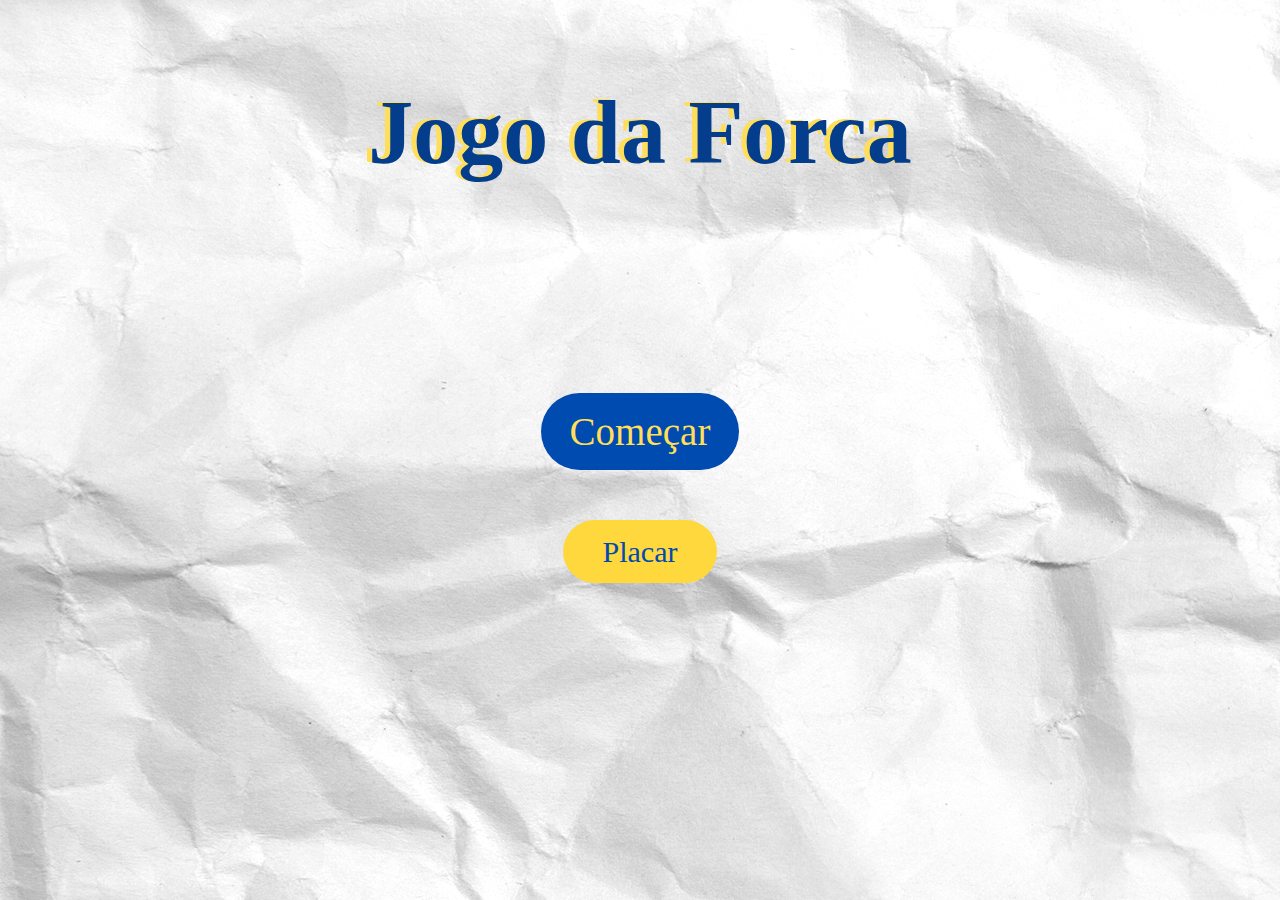
<file: ArquivosDaAplicacao/index.html>
<html>

<head>
    <meta charset="utf-8" />
    <meta name="viewport"
        content="width=device-width, user-scalable=yes, initial-scale=1.0, maximum-scale=10, minimum-scale=1.0">
    <title>Jogo da Forca - página inicial</title>
    <link rel="stylesheet" href="css/paginainicial.css">
    <link rel="stylesheet" href="css/stylegeral.css">
    <bgsound src="musicassons/musicadefundoinicial.mp3" loop="-1"></bgsound>

    <!-- Fontes -->
    <link href="https://fonts.googleapis.com/css2?family=Roboto:wght@300;400;700&display=swap" rel="stylesheet">

    <!-- Bootstrap - CSS only -->
    <link href="https://cdn.jsdelivr.net/npm/bootstrap@5.2.0/dist/css/bootstrap.min.css" rel="stylesheet"
        integrity="sha384-gH2yIJqKdNHPEq0n4Mqa/HGKIhSkIHeL5AyhkYV8i59U5AR6csBvApHHNl/vI1Bx" crossorigin="anonymous">

    <!-- JavaScript -->
    <script src="https://code.jquery.com/jquery-3.6.0.min.js"
        integrity="sha256-/xUj+3OJU5yExlq6GSYGSHk7tPXikynS7ogEvDej/m4=" crossorigin="anonymous"></script>

    <!-- JavaScript Bundle with Popper -->
    <script src="https://cdn.jsdelivr.net/npm/bootstrap@5.2.0/dist/js/bootstrap.bundle.min.js"
        integrity="sha384-A3rJD856KowSb7dwlZdYEkO39Gagi7vIsF0jrRAoQmDKKtQBHUuLZ9AsSv4jD4Xa"
        crossorigin="anonymous"></script>

    <!-- Favicons -->
    <link rel="apple-touch-icon" sizes="180x180" href="imagens/logoForca.png">
    <link rel="icon" type="image/png" sizes="32x32" href="imagens/logoForca.png">
    <link rel="icon" type="image/png" sizes="16x16" href="imagens/logoForca.png">
    <link rel="icon" type="image/png" href="imagens/logoForca.png" />
</head>

<body background="imagens/fotodefundo.jpg" onload="PreencherVetorPalavrasBD()">

    <div id="corpodapagina">
        <div id="titulo">Jogo da Forca</div>
        <div id="botao1"><a href="paginaDoLoginCadastro.html" class="botestilo1">Começar</a></div>
        <div id="botao3"><a href="paginaplacar.html" class="botestilo3">Placar</a></div>
    </div>

    <script src="js/palavras.js"></script>
    <script src="js/javascripitDoCadastroLogin.js"></script>
    <script src="js/javascripitSolucionarPalavra.js"></script>

</body>

</html>
</file>
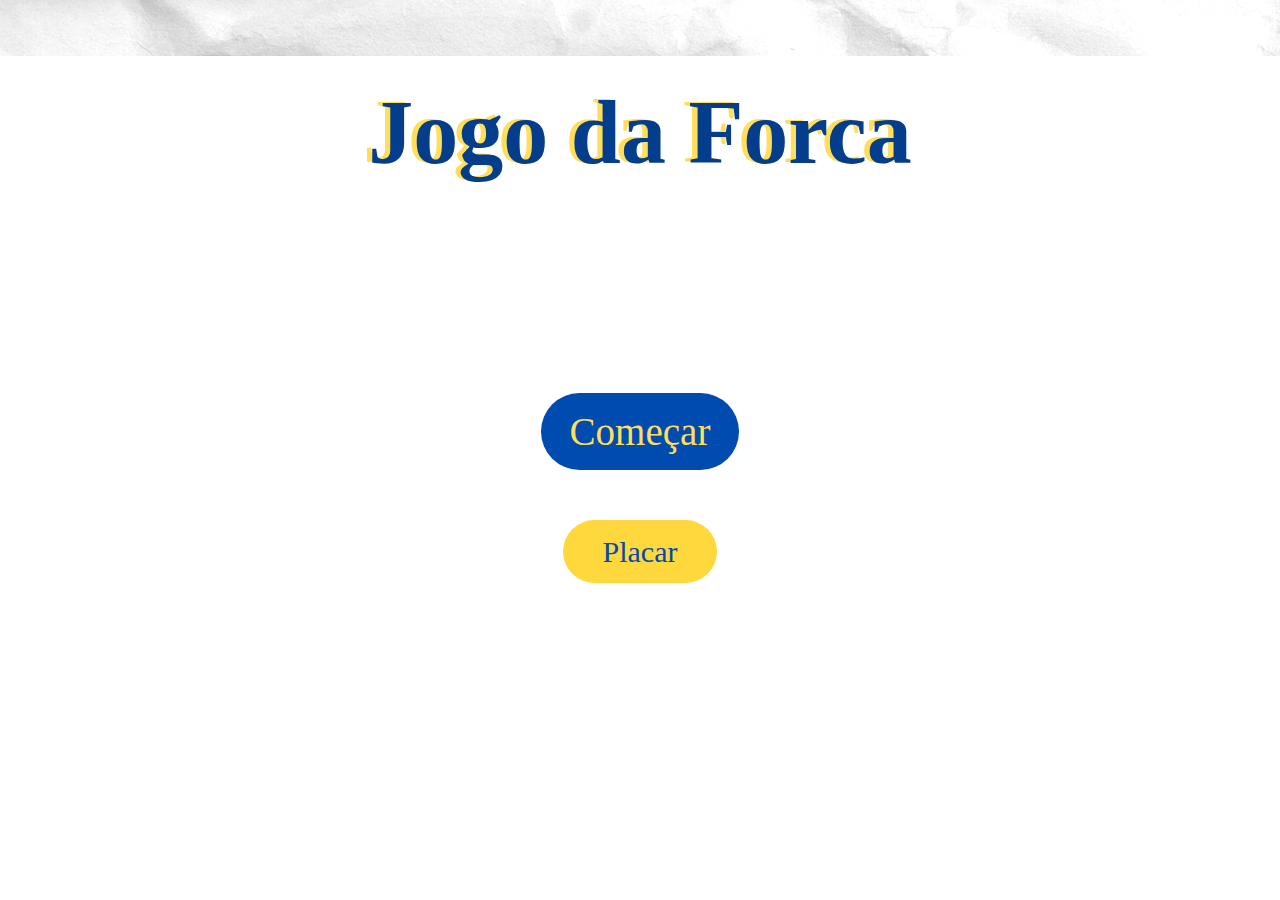
<file: ArquivosDaAplicacao/instrucoes.html>
<html>

<head>
    <meta charset="utf-8" />
    <meta name="viewport"
        content="width=device-width, user-scalable=yes, initial-scale=1.0, maximum-scale=10, minimum-scale=1.0">
    <title>Jogo da Forca - instruções</title>
    <link rel="stylesheet" href="css/instrucoes.css">
    <link rel="stylesheet" href="css/stylegeral.css">

    <!-- Fontes -->
    <link href="https://fonts.googleapis.com/css2?family=Roboto:wght@300;400;700&display=swap" rel="stylesheet">

    <!-- Bootstrap - CSS only -->
    <link href="https://cdn.jsdelivr.net/npm/bootstrap@5.2.0/dist/css/bootstrap.min.css" rel="stylesheet"
        integrity="sha384-gH2yIJqKdNHPEq0n4Mqa/HGKIhSkIHeL5AyhkYV8i59U5AR6csBvApHHNl/vI1Bx" crossorigin="anonymous">

    <!-- JavaScript -->
    <script src="https://code.jquery.com/jquery-3.6.0.min.js"
        integrity="sha256-/xUj+3OJU5yExlq6GSYGSHk7tPXikynS7ogEvDej/m4=" crossorigin="anonymous"></script>

    <!-- JavaScript Bundle with Popper -->
    <script src="https://cdn.jsdelivr.net/npm/bootstrap@5.2.0/dist/js/bootstrap.bundle.min.js"
        integrity="sha384-A3rJD856KowSb7dwlZdYEkO39Gagi7vIsF0jrRAoQmDKKtQBHUuLZ9AsSv4jD4Xa"
        crossorigin="anonymous"></script>

    <!-- Favicons -->
    <link rel="apple-touch-icon" sizes="180x180" href="imagens/logoForca.png">
    <link rel="icon" type="image/png" sizes="32x32" href="imagens/logoForca.png">
    <link rel="icon" type="image/png" sizes="16x16" href="imagens/logoForca.png">
    <link rel="icon" type="image/png" href="imagens/logoForca.png" />
</head>

<body background="imagens/fotodefundo.jpg" onload="Logar() , ExcluirPalavraSOl()">

    <div id="corpodapagina">
        <div id="botaovoltar"><a href="paginaInicioJogo.html"><img src="imagens/seta.png" class="seta"></a></div>
        <div id="titulo">Intruções do jogo</div>
        <div id="instrucoes">
            <div class="caixainstrucoes">
                <p>O objetivo deste jogo é o de adivinhar qual a palavra que está oculta. A informação inicial que o
                    jogador dispõe é a do número de letras que compõem a palavra, estando estas letras representadas por
                    traços.
                </p>
                <p>A medida em que o jogador erra alguma letra é desenhado uma parte do boneco da forca. Não deixe que o
                    boneco apareça por completo! Você tem 6 chances de erro.</p>
                <p> BOA SORTE!</p>
            </div>
        </div>
        <div id="usuariodiv">
            <label>
                usuário:
            </label>
            <label id="usuario">

            </label>
        </div>
    </div>

    <script src="js/javascripitDoCadastroLogin.js"></script>
    <script src="js/javascripitSolucionarPalavra.js"></script>

</body>

</html>
</file>
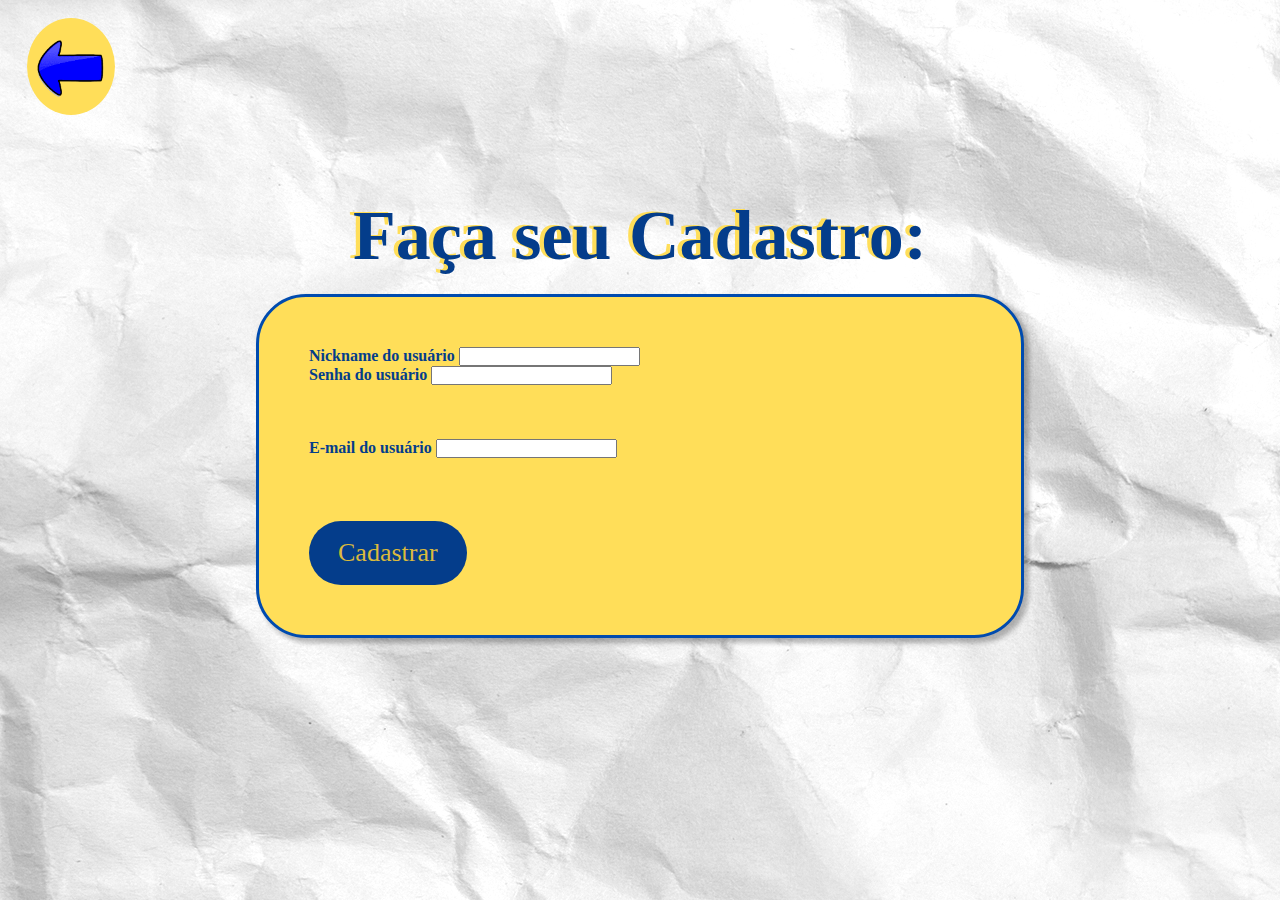
<file: ArquivosDaAplicacao/paginaCadastro.html>
<html>

<head>
    <meta charset="utf-8" />
    <meta name="viewport"
        content="width=device-width, user-scalable=yes, initial-scale=1.0, maximum-scale=10, minimum-scale=1.0">
    <title>Jogo da Forca - cadastro</title>
    <link rel="stylesheet" href="css/paginaCadastro.css">
    <link rel="stylesheet" href="css/stylegeral.css">
    <bgsound src="musicassons/musicadefundoinicial.mp3" loop="-1"></bgsound>

    <!-- Fontes -->
    <link href="https://fonts.googleapis.com/css2?family=Roboto:wght@300;400;700&display=swap" rel="stylesheet">

    <!-- Bootstrap - CSS only -->
    <link href="https://cdn.jsdelivr.net/npm/bootstrap@5.2.0/dist/css/bootstrap.min.css" rel="stylesheet"
        integrity="sha384-gH2yIJqKdNHPEq0n4Mqa/HGKIhSkIHeL5AyhkYV8i59U5AR6csBvApHHNl/vI1Bx" crossorigin="anonymous">

    <!-- JavaScript -->
    <script src="https://code.jquery.com/jquery-3.6.0.min.js"
        integrity="sha256-/xUj+3OJU5yExlq6GSYGSHk7tPXikynS7ogEvDej/m4=" crossorigin="anonymous"></script>

    <!-- JavaScript Bundle with Popper -->
    <script src="https://cdn.jsdelivr.net/npm/bootstrap@5.2.0/dist/js/bootstrap.bundle.min.js"
        integrity="sha384-A3rJD856KowSb7dwlZdYEkO39Gagi7vIsF0jrRAoQmDKKtQBHUuLZ9AsSv4jD4Xa"
        crossorigin="anonymous"></script>

    <!-- Favicons -->
    <link rel="apple-touch-icon" sizes="180x180" href="imagens/logoForca.png">
    <link rel="icon" type="image/png" sizes="32x32" href="imagens/logoForca.png">
    <link rel="icon" type="image/png" sizes="16x16" href="imagens/logoForca.png">
    <link rel="icon" type="image/png" href="imagens/logoForca.png" />
</head>

<body background="imagens/fotodefundo.jpg" onload="DeslogarConta() , ExcluirPalavraSOl()"">

    <div id="corpodapagina">
        <div id="botaovoltar"><a href="paginaDoLoginCadastro.html"><img src="imagens/seta.png" class="seta"></a></div>
        <div id="titulo">Faça seu Cadastro:</div>
        <div id="formulario">
            <form id="formCadastro" action="#" method="post">
                <div class="row form-group">
                    <div class="col-md-8">
                        <label for="nickUsuario" class="tituloform">Nickname do usuário</label>
                        <input type="text" id="nickUsuario" name="nickUsuario" class="form-control" required>
                    </div>
                    <div class="col-md-4">
                        <label for="senhaUsuario" class="tituloform">Senha do usuário</label>
                        <input type="password" id="senhaUsuario" name="senhaUsuario" class="form-control" required>
                    </div>
                </div>
                <br>
                <br>
                <br>
                <div class="row form-group">
                    <div class="col-md-12">
                        <label for="emailUsuario" class="tituloform">E-mail do usuário</label>
                        <input type="text" id="emailUsuario" name="emailUsuario" class="form-control areaescrita"
                            required>
                    </div>
                </div>

            </form>

            <div id="botao">
                <button class="botestilo1" onclick="Cadastrar()">Cadastrar</button>
            </div>

        </div>
    </div>

    <script src="js/jquery.js"></script>
    <script src="js/jquery.validate.js"></script>

    <script src="js/javascripitDoCadastroLogin.js"></script>
    <script src="js/javascripitSolucionarPalavra.js"></script>
    <script src="js/javascripitMask.js"></script>
    <script src="js/javascripitDoPlacar.js"></script>

</body>

</html>
</file>
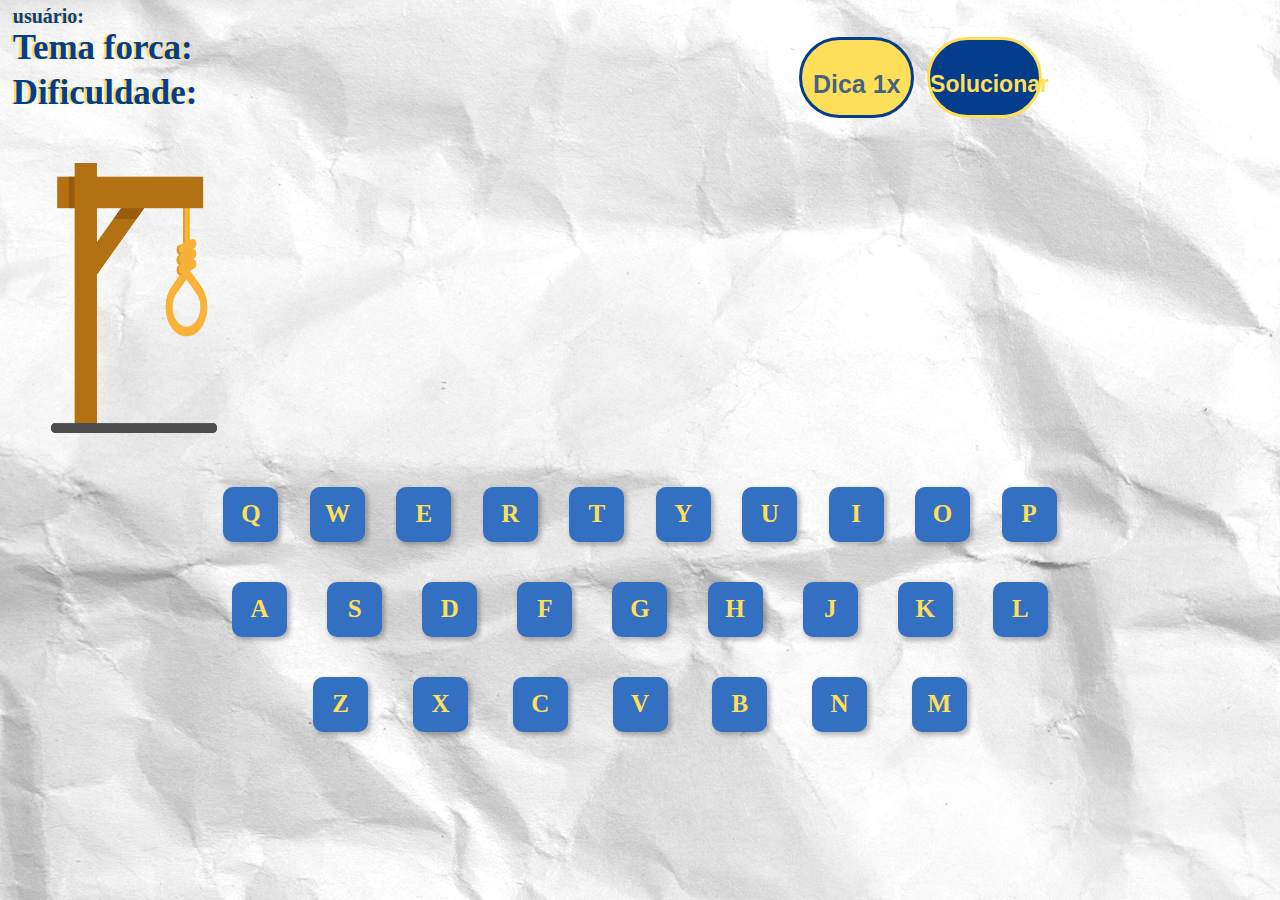
<file: ArquivosDaAplicacao/paginadaforca.html>
<html>

<head>
    <meta charset="utf-8" />
    <meta name="viewport"
        content="width=device-width, user-scalable=yes, initial-scale=1.0, maximum-scale=10, minimum-scale=1.0">
    <title>Jogo da Forca!</title>
    <link rel="stylesheet" href="css/paginadaforca.css">
    <link rel="stylesheet" href="css/stylegeral.css">

    <!-- Fontes -->
    <link href="https://fonts.googleapis.com/css2?family=Roboto:wght@300;400;700&display=swap" rel="stylesheet">

    <!-- Bootstrap - CSS only -->
    <link href="https://cdn.jsdelivr.net/npm/bootstrap@5.2.0/dist/css/bootstrap.min.css" rel="stylesheet"
        integrity="sha384-gH2yIJqKdNHPEq0n4Mqa/HGKIhSkIHeL5AyhkYV8i59U5AR6csBvApHHNl/vI1Bx" crossorigin="anonymous">

    <!-- JavaScript -->
    <script src="https://code.jquery.com/jquery-3.6.0.min.js"
        integrity="sha256-/xUj+3OJU5yExlq6GSYGSHk7tPXikynS7ogEvDej/m4=" crossorigin="anonymous"></script>

    <!-- JavaScript Bundle with Popper -->
    <script src="https://cdn.jsdelivr.net/npm/bootstrap@5.2.0/dist/js/bootstrap.bundle.min.js"
        integrity="sha384-A3rJD856KowSb7dwlZdYEkO39Gagi7vIsF0jrRAoQmDKKtQBHUuLZ9AsSv4jD4Xa"
        crossorigin="anonymous"></script>

    <!-- Favicons -->
    <link rel="apple-touch-icon" sizes="180x180" href="imagens/logoForca.png">
    <link rel="icon" type="image/png" sizes="32x32" href="imagens/logoForca.png">
    <link rel="icon" type="image/png" sizes="16x16" href="imagens/logoForca.png">
    <link rel="icon" type="image/png" href="imagens/logoForca.png" />
</head>

<body background="imagens/fotodefundo.jpg" onload="MontarJogo()">

    <div id="corpodapagina">
        <div id="usuariodiv">
            <label>
                usuário:
            </label>
            <label id="usuario">

            </label>
        </div>
        <div id="titulos">
            <div id="p1">
                <label id="tem">
                    Tema forca:
                </label>
                <label id="dif">
                    Dificuldade:
                </label>
            </div>
            <div id="p2">
                <label id="temr">

                </label>
                <label id="difc">

                </label>
            </div>
            <div id="p3">
                <button id="dica" class="botaoDica" onclick="CliqueDica()">
                    <p class="dicatext" id="areaDica">Dica 1x</p>
                </button>
            </div>
            <div id="p4">
                <a href="solucionarPalavra.html">
                    <button id="solu" class="botaoSol" onclick="AdicionarCTSol()">
                        <p class="solutext" id="areasolu">Solucionar</p>
                    </button>
                </a>
            </div>
        </div>

        <div id="forpa">
            <label id="forca">
                <img src="forcas/forca0.png" class="imagemForca" id="forcaIM">
            </label>
            <div id="palavra">
                <table id="tabela">
                    <tr class="letrasdapalavra">

                    </tr>
                </table>
            </div>
        </div>
        <br>
        <br>
        <br>
        <div id="teclado">
            <div id="teclado1">
                <button id="q letrasHTML" class="teclas cssteclas" onclick="ConferirLetra('Q' , 0)">Q</button>
                <button id="w letrasHTML" class="teclas cssteclas" onclick="ConferirLetra('W' , 1)">W</button>
                <button id="e letrasHTML" class="teclas cssteclas" onclick="ConferirLetra('E' , 2)">E</button>
                <button id="r letrasHTML" class="teclas cssteclas" onclick="ConferirLetra('R' , 3)">R</button>
                <button id="t letrasHTML" class="teclas cssteclas" onclick="ConferirLetra('T' , 4)">T</button>
                <button id="y letrasHTML" class="teclas cssteclas" onclick="ConferirLetra('Y' , 5)">Y</button>
                <button id="u letrasHTML" class="teclas cssteclas" onclick="ConferirLetra('U' , 6)">U</button>
                <button id="i letrasHTML" class="teclas cssteclas" onclick="ConferirLetra('I' , 7)">I</button>
                <button id="o letrasHTML" class="teclas cssteclas" onclick="ConferirLetra('O' , 8)">O</button>
                <button id="p letrasHTML" class="teclas cssteclas" onclick="ConferirLetra('P' , 9)">P</button>
            </div>
            <div id="teclado2">
                <button id="a letrasHTML" class="teclas cssteclas" onclick="ConferirLetra('A' , 10)">A</button>
                <button id="s letrasHTML" class="teclas cssteclas" onclick="ConferirLetra('S' , 11)">S</button>
                <button id="d letrasHTML" class="teclas cssteclas" onclick="ConferirLetra('D' , 12)">D</button>
                <button id="f letrasHTML" class="teclas cssteclas" onclick="ConferirLetra('F' , 13)">F</button>
                <button id="g letrasHTML" class="teclas cssteclas" onclick="ConferirLetra('G' , 14)">G</button>
                <button id="h letrasHTML" class="teclas cssteclas" onclick="ConferirLetra('H' , 15)">H</button>
                <button id="j letrasHTML" class="teclas cssteclas" onclick="ConferirLetra('J' , 16)">J</button>
                <button id="k letrasHTML" class="teclas cssteclas" onclick="ConferirLetra('K' , 17)">K</button>
                <button id="l letrasHTML" class="teclas cssteclas" onclick="ConferirLetra('L' , 18)">L</button>
            </div>
            <div id="teclado3">
                <button id="z letrasHTML" class="teclas cssteclas" onclick="ConferirLetra('Z' , 19)">Z</button>
                <button id="x letrasHTML" class="teclas cssteclas" onclick="ConferirLetra('X' , 20)">X</button>
                <button id="c letrasHTML" class="teclas cssteclas" onclick="ConferirLetra('C' , 21)">C</button>
                <button id="v letrasHTML" class="teclas cssteclas" onclick="ConferirLetra('V' , 22)">V</button>
                <button id="b letrasHTML" class="teclas cssteclas" onclick="ConferirLetra('B' , 23)">B</button>
                <button id="n letrasHTML" class="teclas cssteclas" onclick="ConferirLetra('N' , 24)">N</button>
                <button id="m letrasHTML" class="teclas cssteclas" onclick="ConferirLetra('M' , 25)">M</button>
            </div>
        </div>
    </div>

    <script src="js/javascripitJogo.js"></script>
    <script src="js/javascripitDoCadastroLogin.js"></script>
    <script src="js/javascripitDoPlacar.js"></script>
    <script src="js/javascripitSolucionarPalavra.js"></script>

</body>

</html>
</file>
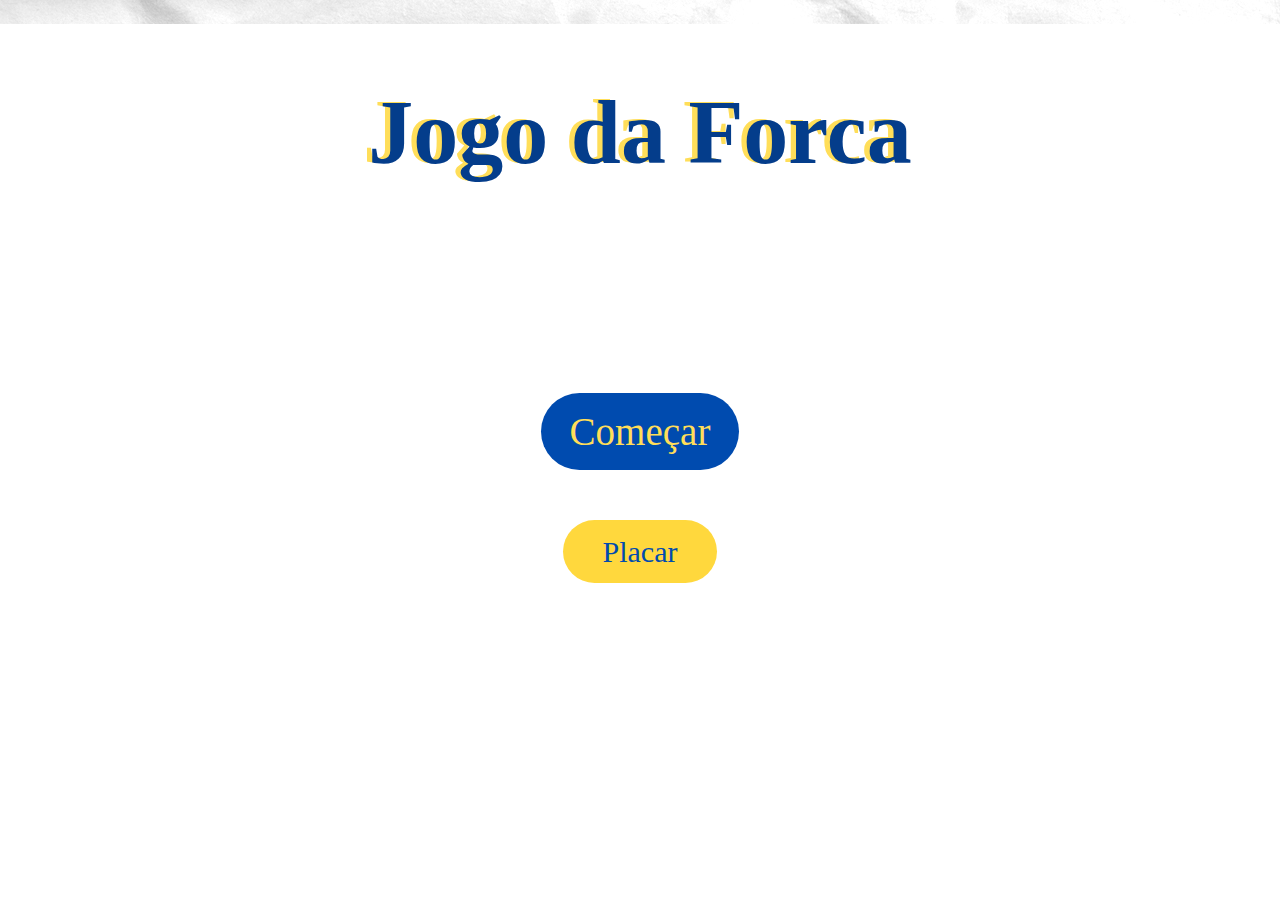
<file: ArquivosDaAplicacao/paginaDerrota.html>
<html>

<head>
    <meta charset="utf-8" />
    <meta name="viewport"
        content="width=device-width, user-scalable=yes, initial-scale=1.0, maximum-scale=10, minimum-scale=1.0">
    <title>Você Perdeu!</title>
    <link rel="stylesheet" href="css/paginaDerrota.css">
    <link rel="stylesheet" href="css/stylegeral.css">
    <bgsound src="musicassons/musicadefundoinicial.mp3" loop="-1"></bgsound>

    <!-- Fontes -->
    <link href="https://fonts.googleapis.com/css2?family=Roboto:wght@300;400;700&display=swap" rel="stylesheet">

    <!-- Bootstrap - CSS only -->
    <link href="https://cdn.jsdelivr.net/npm/bootstrap@5.2.0/dist/css/bootstrap.min.css" rel="stylesheet"
        integrity="sha384-gH2yIJqKdNHPEq0n4Mqa/HGKIhSkIHeL5AyhkYV8i59U5AR6csBvApHHNl/vI1Bx" crossorigin="anonymous">

    <!-- JavaScript -->
    <script src="https://code.jquery.com/jquery-3.6.0.min.js"
        integrity="sha256-/xUj+3OJU5yExlq6GSYGSHk7tPXikynS7ogEvDej/m4=" crossorigin="anonymous"></script>

    <!-- JavaScript Bundle with Popper -->
    <script src="https://cdn.jsdelivr.net/npm/bootstrap@5.2.0/dist/js/bootstrap.bundle.min.js"
        integrity="sha384-A3rJD856KowSb7dwlZdYEkO39Gagi7vIsF0jrRAoQmDKKtQBHUuLZ9AsSv4jD4Xa"
        crossorigin="anonymous"></script>

    <!-- Favicons -->
    <link rel="apple-touch-icon" sizes="180x180" href="imagens/logoForca.png">
    <link rel="icon" type="image/png" sizes="32x32" href="imagens/logoForca.png">
    <link rel="icon" type="image/png" sizes="16x16" href="imagens/logoForca.png">
    <link rel="icon" type="image/png" href="imagens/logoForca.png" />
</head>

<body background="imagens/fotodefundo.jpg" onload="AdicionarPalavraCorreta() , ExcluirPalavraSOl()">

    <div id="corpodapagina">
        <div id="usuariodiv">
            <label>
             usuário:
            </label> 
            <label id="usuario">
 
            </label>
         </div>
        <div id="titulo">
            <p>Não foi dessa vez!</p>
            <p>Você Perdeu!</p>
        </div>
        <div id="palavracerta">
            <p>
                A palavra correta era:
            </p>
            <label id="palavraCorreta">

            </label>
        </div>
        <div id="botao1">
            <div id="botao1"><a href="paginaInicioJogo.html" class="botestilo1">Voltar para o jogo</a></div>
            <div id="botao2"><a href="paginainicial.html" class="botestilo2">Deslogar da conta</a></div>
        </div>
    </div>

    <script src="js/javascripitJogo.js"></script>
    <script src="js/javascripitDoCadastroLogin.js"></script>
    <script src="js/javascripitSolucionarPalavra.js"></script>

</body>

</html>
</file>
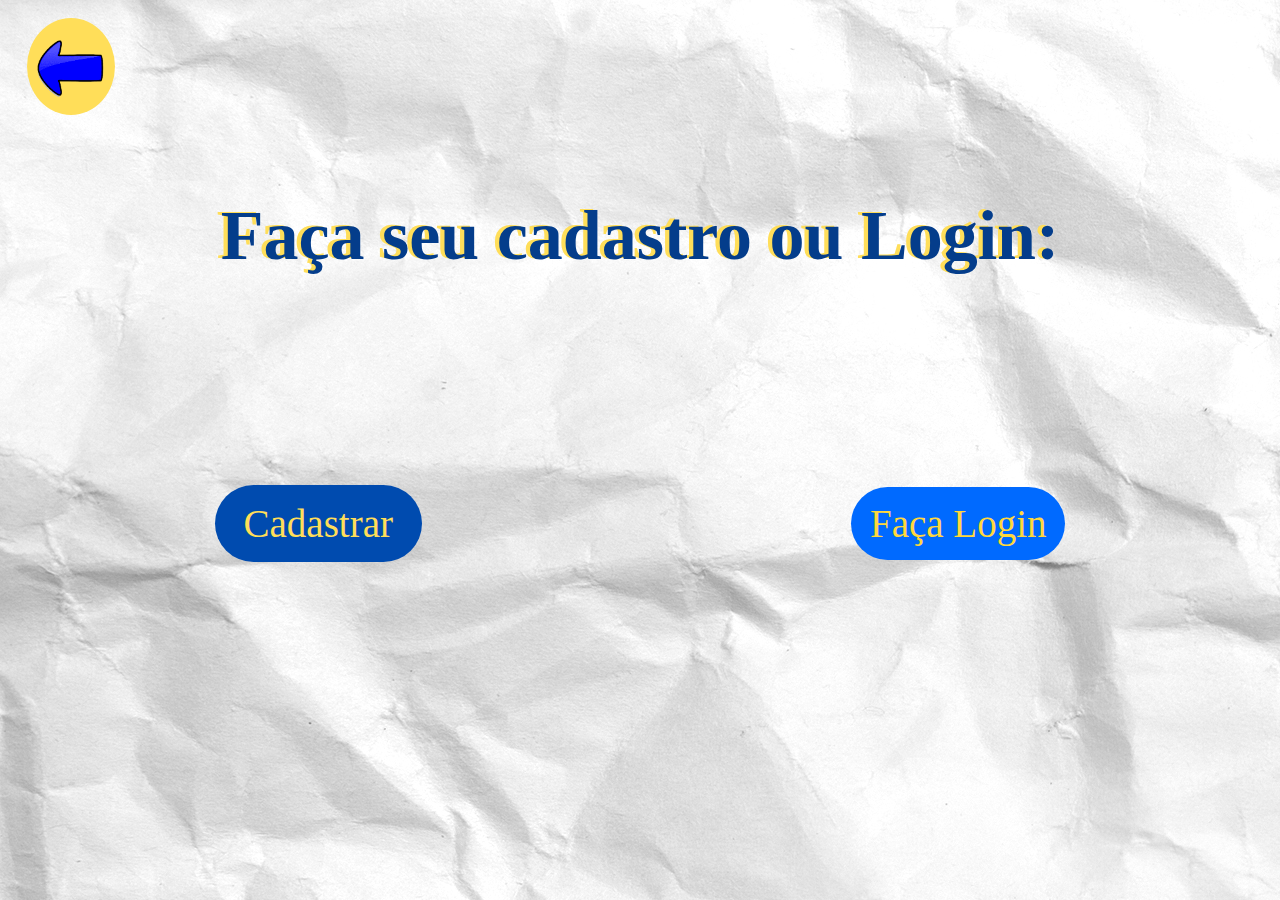
<file: ArquivosDaAplicacao/paginaDoLoginCadastro.html>
<html>

<head>
    <meta charset="utf-8" />
    <meta name="viewport"
        content="width=device-width, user-scalable=yes, initial-scale=1.0, maximum-scale=10, minimum-scale=1.0">
    <title>Jogo da Forca - página inicial</title>
    <link rel="stylesheet" href="css/paginaDoLoginCadastro.css">
    <link rel="stylesheet" href="css/stylegeral.css">
    <bgsound src="musicassons/musicadefundoinicial.mp3" loop="-1"></bgsound>

    <!-- Fontes -->
    <link href="https://fonts.googleapis.com/css2?family=Roboto:wght@300;400;700&display=swap" rel="stylesheet">

    <!-- Bootstrap - CSS only -->
    <link href="https://cdn.jsdelivr.net/npm/bootstrap@5.2.0/dist/css/bootstrap.min.css" rel="stylesheet"
        integrity="sha384-gH2yIJqKdNHPEq0n4Mqa/HGKIhSkIHeL5AyhkYV8i59U5AR6csBvApHHNl/vI1Bx" crossorigin="anonymous">

    <!-- JavaScript -->
    <script src="https://code.jquery.com/jquery-3.6.0.min.js"
        integrity="sha256-/xUj+3OJU5yExlq6GSYGSHk7tPXikynS7ogEvDej/m4=" crossorigin="anonymous"></script>

    <!-- JavaScript Bundle with Popper -->
    <script src="https://cdn.jsdelivr.net/npm/bootstrap@5.2.0/dist/js/bootstrap.bundle.min.js"
        integrity="sha384-A3rJD856KowSb7dwlZdYEkO39Gagi7vIsF0jrRAoQmDKKtQBHUuLZ9AsSv4jD4Xa"
        crossorigin="anonymous"></script>

    <!-- Favicons -->
    <link rel="apple-touch-icon" sizes="180x180" href="imagens/logoForca.png">
    <link rel="icon" type="image/png" sizes="32x32" href="imagens/logoForca.png">
    <link rel="icon" type="image/png" sizes="16x16" href="imagens/logoForca.png">
    <link rel="icon" type="image/png" href="imagens/logoForca.png" />
</head>

<body background="imagens/fotodefundo.jpg" onload="DeslogarConta()">

    <div id="corpodapagina">
        <div id="botaovoltar"><a href="paginainicial.html"><img src="imagens/seta.png" class="seta"></a></div>
        <div id="titulo">Faça seu cadastro ou Login:</div>
        <div id="botoes">
            <div id="botao1"><a href="paginaCadastro.html" class="botestilo1">Cadastrar</a></div>
            <div id="botao2"><a href="paginaLogin.html" class="botestilo2">Faça Login</a></div>
        </div>
    </div>
    <script src="js/javascripitSolucionarPalavra.js"></script>

</body>

</html>
</file>
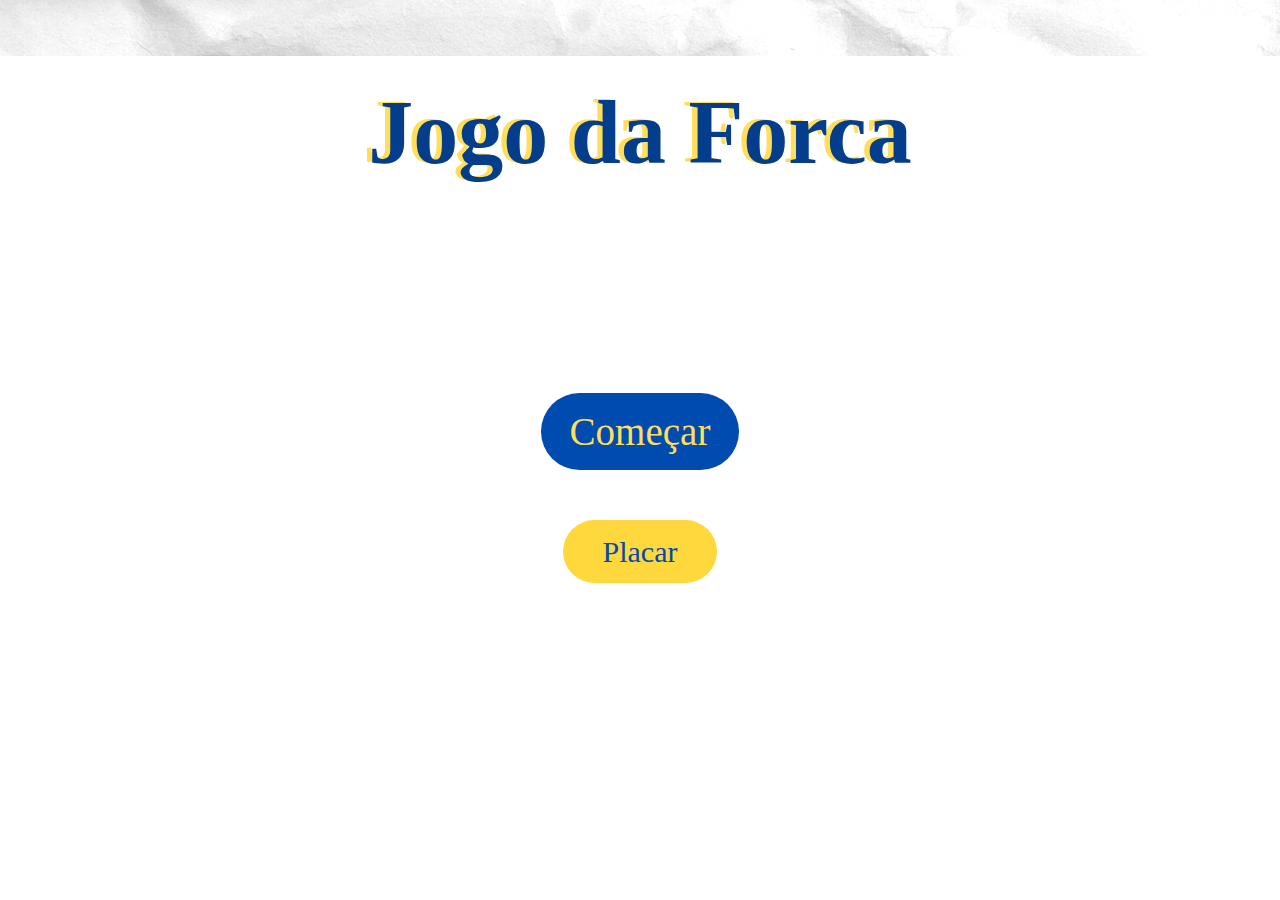
<file: ArquivosDaAplicacao/paginadotema.html>
<html>

<head>
    <meta charset="utf-8" />
    <meta name="viewport"
        content="width=device-width, user-scalable=yes, initial-scale=1.0, maximum-scale=10, minimum-scale=1.0">
    <title>Jogo da Forca - escolha de tema</title>
    <link rel="stylesheet" href="css/paginadotema.css">
    <link rel="stylesheet" href="css/stylegeral.css">

    <!-- Fontes -->
    <link href="https://fonts.googleapis.com/css2?family=Roboto:wght@300;400;700&display=swap" rel="stylesheet">

    <!-- Bootstrap - CSS only -->
    <link href="https://cdn.jsdelivr.net/npm/bootstrap@5.2.0/dist/css/bootstrap.min.css" rel="stylesheet"
        integrity="sha384-gH2yIJqKdNHPEq0n4Mqa/HGKIhSkIHeL5AyhkYV8i59U5AR6csBvApHHNl/vI1Bx" crossorigin="anonymous">

    <!-- JavaScript -->
    <script src="https://code.jquery.com/jquery-3.6.0.min.js"
        integrity="sha256-/xUj+3OJU5yExlq6GSYGSHk7tPXikynS7ogEvDej/m4=" crossorigin="anonymous"></script>

    <!-- JavaScript Bundle with Popper -->
    <script src="https://cdn.jsdelivr.net/npm/bootstrap@5.2.0/dist/js/bootstrap.bundle.min.js"
        integrity="sha384-A3rJD856KowSb7dwlZdYEkO39Gagi7vIsF0jrRAoQmDKKtQBHUuLZ9AsSv4jD4Xa"
        crossorigin="anonymous"></script>

    <!-- Favicons -->
    <link rel="apple-touch-icon" sizes="180x180" href="imagens/logoForca.png">
    <link rel="icon" type="image/png" sizes="32x32" href="imagens/logoForca.png">
    <link rel="icon" type="image/png" sizes="16x16" href="imagens/logoForca.png">
    <link rel="icon" type="image/png" href="imagens/logoForca.png" />
</head>

<body background="imagens/fotodefundo.jpg" onload="Logar()">

    <div id="corpodapagina">
        <div id="botaovoltar"><a href="paginaInicioJogo.html"><img src="imagens/seta.png" class="seta"></a></div>
        <div id="titulo">Escolha um tema</div>
        <div id="areadostemas">
            <div id="entreterimento">

                <button class="botestilo1" onclick="EscolhadeTema('Entretenimento')">
                    <img src="imagens/entreterimentotema.png" class="imagemtema">
                    Entreterimento
                </button>

            </div>

            <div id="diversao">
                <a href="paginaniveldificuldade.html">
                    <button class="botestilo1"onclick="EscolhadeTema('Diversão')">
                        <img src="imagens/diversaotema.png" class="imagemtema2">
                        Diversão
                    </button>
                </a>
            </div>

            <div id="ciencia">
                <a href="paginaniveldificuldade.html">
                    <button class="botestilo1" onclick="EscolhadeTema('Ciência')">
                        <img src="imagens/cieciatema.png" class="imagemtema">
                        Ciência
                    </button>
                </a>
            </div>

            <div id="comida">
                <a href="paginaniveldificuldade.html">
                    <button class="botestilo1" onclick="EscolhadeTema('Comida')">
                        <img src="imagens/comidatema.png" class="imagemtema3">
                        Comida
                    </button>
                </a>
            </div>
        </div>
        <div id="usuariodiv">
            <label>
             usuário:
            </label> 
            <label id="usuario">
 
            </label>
         </div>
    </div>

    <script src="js/javascripitJogo.js"></script>
    <script src="js/javascripitDoCadastroLogin.js"></script>
    <script src="js/javascripitSolucionarPalavra.js"></script>
    <script src="js/javascripitSolucionarPalavra.js"></script>

</body>

</html>
</file>
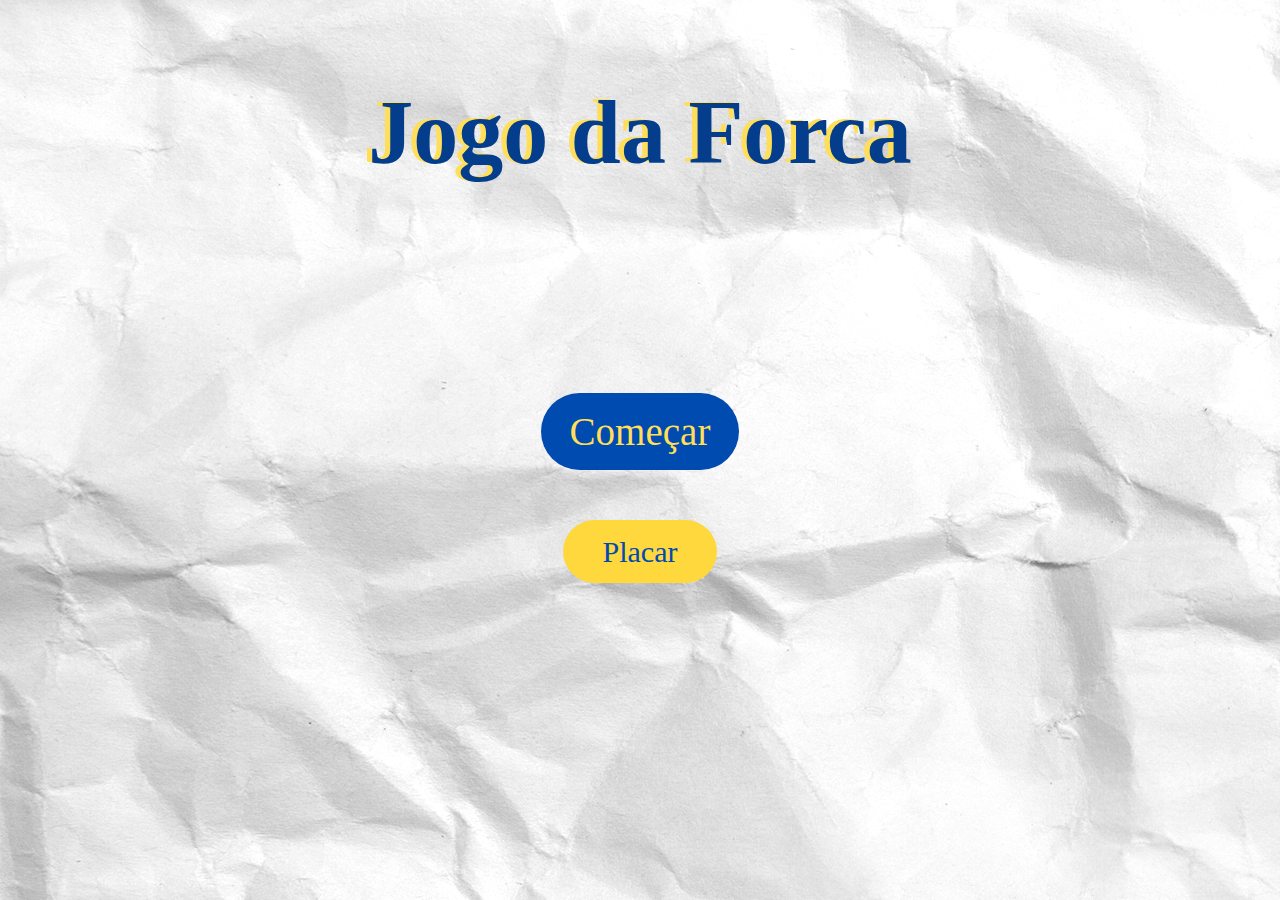
<file: ArquivosDaAplicacao/paginainicial.html>
<html>

<head>
    <meta charset="utf-8" />
    <meta name="viewport"
        content="width=device-width, user-scalable=yes, initial-scale=1.0, maximum-scale=10, minimum-scale=1.0">
    <title>Jogo da Forca - página inicial</title>
    <link rel="stylesheet" href="css/paginainicial.css">
    <link rel="stylesheet" href="css/stylegeral.css">
    <bgsound src="musicassons/musicadefundoinicial.mp3" loop="-1"></bgsound>

    <!-- Fontes -->
    <link href="https://fonts.googleapis.com/css2?family=Roboto:wght@300;400;700&display=swap" rel="stylesheet">

    <!-- Bootstrap - CSS only -->
    <link href="https://cdn.jsdelivr.net/npm/bootstrap@5.2.0/dist/css/bootstrap.min.css" rel="stylesheet"
        integrity="sha384-gH2yIJqKdNHPEq0n4Mqa/HGKIhSkIHeL5AyhkYV8i59U5AR6csBvApHHNl/vI1Bx" crossorigin="anonymous">

    <!-- JavaScript -->
    <script src="https://code.jquery.com/jquery-3.6.0.min.js"
        integrity="sha256-/xUj+3OJU5yExlq6GSYGSHk7tPXikynS7ogEvDej/m4=" crossorigin="anonymous"></script>

    <!-- JavaScript Bundle with Popper -->
    <script src="https://cdn.jsdelivr.net/npm/bootstrap@5.2.0/dist/js/bootstrap.bundle.min.js"
        integrity="sha384-A3rJD856KowSb7dwlZdYEkO39Gagi7vIsF0jrRAoQmDKKtQBHUuLZ9AsSv4jD4Xa"
        crossorigin="anonymous"></script>

    <!-- Favicons -->
    <link rel="apple-touch-icon" sizes="180x180" href="imagens/logoForca.png">
    <link rel="icon" type="image/png" sizes="32x32" href="imagens/logoForca.png">
    <link rel="icon" type="image/png" sizes="16x16" href="imagens/logoForca.png">
    <link rel="icon" type="image/png" href="imagens/logoForca.png" />
</head>

<body background="imagens/fotodefundo.jpg" onload="PreencherVetorPalavrasBD()">

    <div id="corpodapagina">
        <div id="titulo">Jogo da Forca</div>
        <div id="botao1"><a href="paginaDoLoginCadastro.html" class="botestilo1">Começar</a></div>
        <div id="botao3"><a href="paginaplacar.html" class="botestilo3">Placar</a></div>
    </div>

    <script src="js/palavras.js"></script>
    <script src="js/javascripitDoCadastroLogin.js"></script>
    <script src="js/javascripitSolucionarPalavra.js"></script>

</body>

</html>
</file>
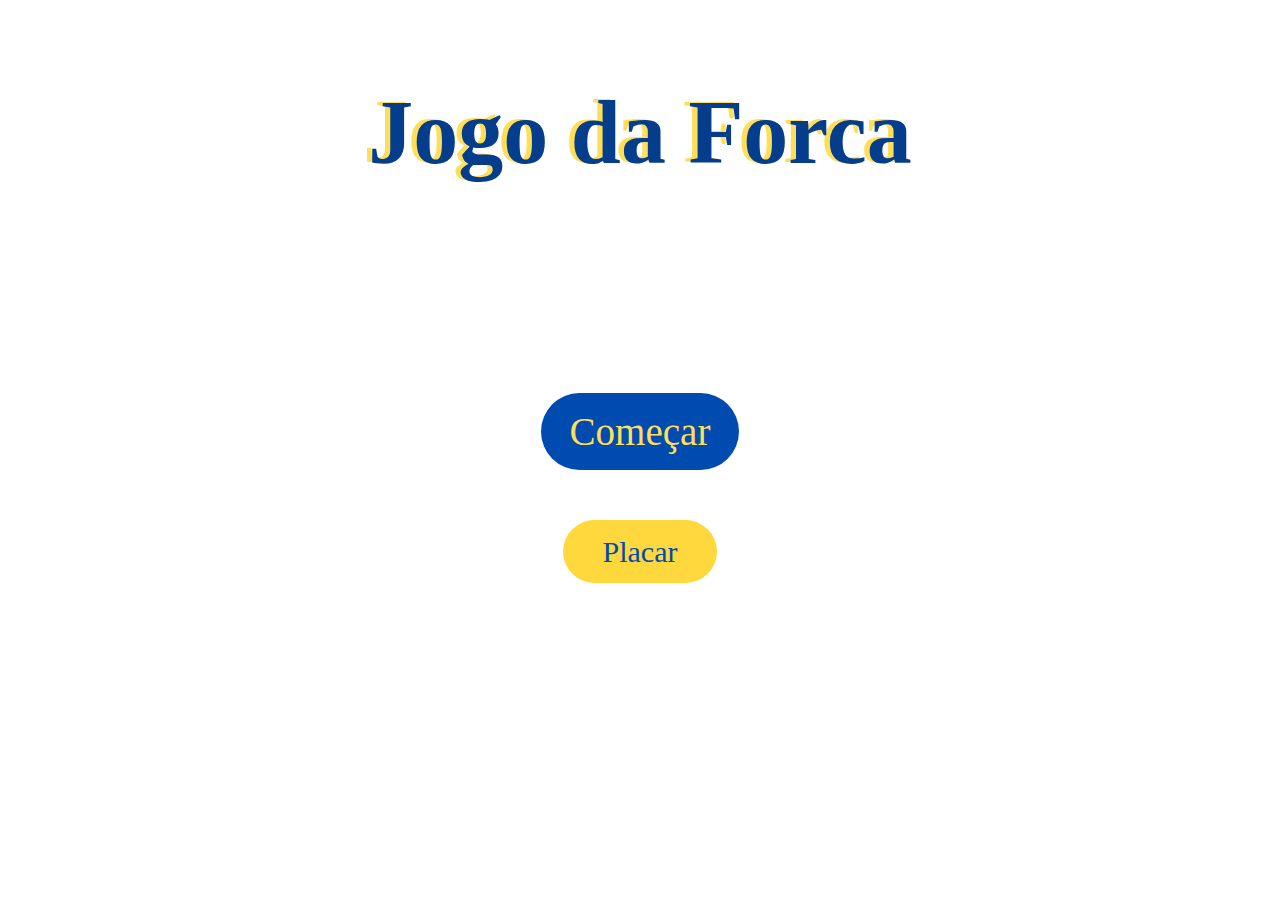
<file: ArquivosDaAplicacao/paginaInicioJogo.html>
<html>

<head>
    <meta charset="utf-8" />
    <meta name="viewport"
        content="width=device-width, user-scalable=yes, initial-scale=1.0, maximum-scale=10, minimum-scale=1.0">
    <title>Jogo da Forca</title>
    <link rel="stylesheet" href="css/paginaInicioJogo.css">
    <link rel="stylesheet" href="css/stylegeral.css">
    <bgsound src="musicassons/musicadefundoinicial.mp3" loop="-1"></bgsound>

    <!-- Fontes -->
    <link href="https://fonts.googleapis.com/css2?family=Roboto:wght@300;400;700&display=swap" rel="stylesheet">

    <!-- Bootstrap - CSS only -->
    <link href="https://cdn.jsdelivr.net/npm/bootstrap@5.2.0/dist/css/bootstrap.min.css" rel="stylesheet"
        integrity="sha384-gH2yIJqKdNHPEq0n4Mqa/HGKIhSkIHeL5AyhkYV8i59U5AR6csBvApHHNl/vI1Bx" crossorigin="anonymous">

    <!-- JavaScript -->
    <script src="https://code.jquery.com/jquery-3.6.0.min.js"
        integrity="sha256-/xUj+3OJU5yExlq6GSYGSHk7tPXikynS7ogEvDej/m4=" crossorigin="anonymous"></script>

    <!-- JavaScript Bundle with Popper -->
    <script src="https://cdn.jsdelivr.net/npm/bootstrap@5.2.0/dist/js/bootstrap.bundle.min.js"
        integrity="sha384-A3rJD856KowSb7dwlZdYEkO39Gagi7vIsF0jrRAoQmDKKtQBHUuLZ9AsSv4jD4Xa"
        crossorigin="anonymous"></script>

    <!-- Favicons -->
    <link rel="apple-touch-icon" sizes="180x180" href="imagens/logoForca.png">
    <link rel="icon" type="image/png" sizes="32x32" href="imagens/logoForca.png">
    <link rel="icon" type="image/png" sizes="16x16" href="imagens/logoForca.png">
    <link rel="icon" type="image/png" href="imagens/logoForca.png" />
</head>

<body background="imagens/fotodefundo.jpg" onload="Logar() , ExcluirPalavraSOl()">

    <div id="corpodapagina">
        <div id="usuariodiv">
           <label>
            usuário:
           </label> 
           <label id="usuario">

           </label>
        </div>
        <div id="titulo">Jogo da Forca</div>
        <div id="botao1"><a href="paginadotema.html" class="botestilo1">Jogar</a></div>
        <div id="botao3"><a href="paginaplacar.html" class="botestilo3">Placar</a></div>
        <div id="botao2"><a href="instrucoes.html" class="botestilo2">Instruções</a></div>
        <div id="botao4"><a href="paginainicial.html" class="botestilo4">Deslogar da conta</a></div>
    </div>

    <script src="js/javascripitDoCadastroLogin.js"></script>
    <script src="js/javascripitDoPlacar.js"></script>
    <script src="js/javascripitSolucionarPalavra.js"></script>

</body>

</html>
</file>
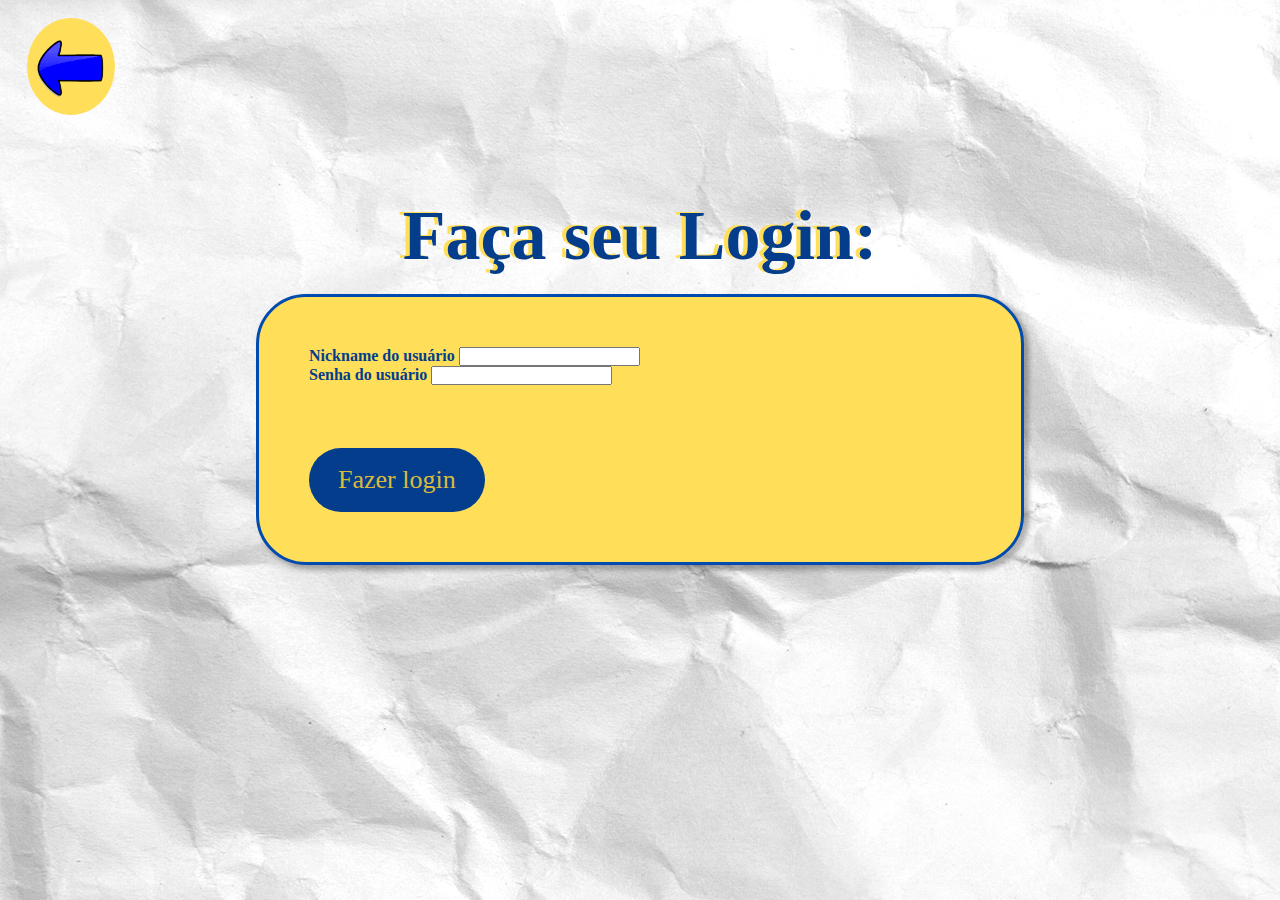
<file: ArquivosDaAplicacao/paginaLogin.html>
<html>

<head>
    <meta charset="utf-8" />
    <meta name="viewport"
        content="width=device-width, user-scalable=yes, initial-scale=1.0, maximum-scale=10, minimum-scale=1.0">
    <title>Jogo da Forca - login</title>
    <link rel="stylesheet" href="css/paginaCadastro.css">
    <link rel="stylesheet" href="css/stylegeral.css">
    <bgsound src="musicassons/musicadefundoinicial.mp3" loop="-1"></bgsound>

    <!-- Fontes -->
    <link href="https://fonts.googleapis.com/css2?family=Roboto:wght@300;400;700&display=swap" rel="stylesheet">

    <!-- Bootstrap - CSS only -->
    <link href="https://cdn.jsdelivr.net/npm/bootstrap@5.2.0/dist/css/bootstrap.min.css" rel="stylesheet"
        integrity="sha384-gH2yIJqKdNHPEq0n4Mqa/HGKIhSkIHeL5AyhkYV8i59U5AR6csBvApHHNl/vI1Bx" crossorigin="anonymous">

    <!-- JavaScript -->
    <script src="https://code.jquery.com/jquery-3.6.0.min.js"
        integrity="sha256-/xUj+3OJU5yExlq6GSYGSHk7tPXikynS7ogEvDej/m4=" crossorigin="anonymous"></script>

    <!-- JavaScript Bundle with Popper -->
    <script src="https://cdn.jsdelivr.net/npm/bootstrap@5.2.0/dist/js/bootstrap.bundle.min.js"
        integrity="sha384-A3rJD856KowSb7dwlZdYEkO39Gagi7vIsF0jrRAoQmDKKtQBHUuLZ9AsSv4jD4Xa"
        crossorigin="anonymous"></script>

    <!-- Favicons -->
    <link rel="apple-touch-icon" sizes="180x180" href="imagens/logoForca.png">
    <link rel="icon" type="image/png" sizes="32x32" href="imagens/logoForca.png">
    <link rel="icon" type="image/png" sizes="16x16" href="imagens/logoForca.png">
    <link rel="icon" type="image/png" href="imagens/logoForca.png" />
</head>

<body background="imagens/fotodefundo.jpg" onload="DeslogarConta() , ExcluirPalavraSOl()">

    <div id="corpodapagina">
        <div id="botaovoltar"><a href="paginaDoLoginCadastro.html"><img src="imagens/seta.png" class="seta"></a></div>
        <div id="titulo">Faça seu Login:</div>
        <div id="formulario">
            <form id="formCadastro" action="#" method="post">
                <div class="row form-group">
                    <div class="col-md-8">
                        <label for="nickUsuario" class="tituloform">Nickname do usuário</label>
                        <input type="text" id="nickUsuario" name="nickUsuario" class="form-control" required>
                    </div>
                    <div class="col-md-4">
                        <label for="senhaUsuario" class="tituloform">Senha do usuário</label>
                        <input type="password" id="senhaUsuario" name="senhaUsuario" class="form-control" required>
                    </div>
                </div>
            </form>

            <div id="botao">
                <button class="botestilo1" onclick="Login()">Fazer login</button>
            </div>

        </div>
    </div>

    <script src="js/jquery.js"></script>
    <script src="js/jquery.validate.js"></script>

    <script src="js/javascripitDoCadastroLogin.js"></script>
    <script src="js/javascripitMaskLogin.js"></script>
    <script src="js/javascripitSolucionarPalavra.js"></script>

</body>

</html>
</file>
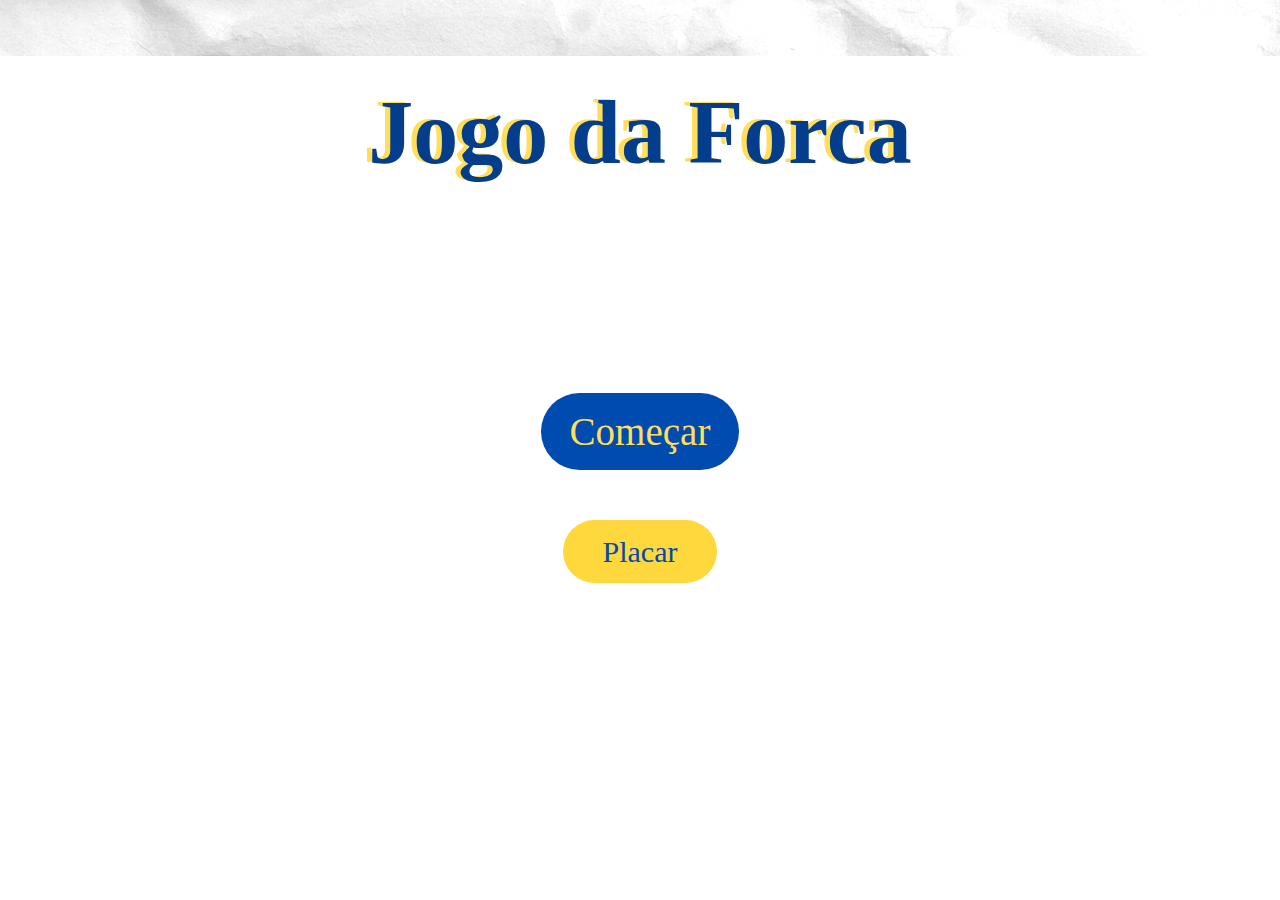
<file: ArquivosDaAplicacao/paginaniveldificuldade.html>
<html>

<head>
    <meta charset="utf-8" />
    <meta name="viewport"
        content="width=device-width, user-scalable=yes, initial-scale=1.0, maximum-scale=10, minimum-scale=1.0">
    <title>Jogo da Forca - escolha a dificuldade</title>
    <link rel="stylesheet" href="css/paginaniveldificuldade.css">
    <link rel="stylesheet" href="css/stylegeral.css">

    <!-- Fontes -->
    <link href="https://fonts.googleapis.com/css2?family=Roboto:wght@300;400;700&display=swap" rel="stylesheet">

    <!-- Bootstrap - CSS only -->
    <link href="https://cdn.jsdelivr.net/npm/bootstrap@5.2.0/dist/css/bootstrap.min.css" rel="stylesheet"
        integrity="sha384-gH2yIJqKdNHPEq0n4Mqa/HGKIhSkIHeL5AyhkYV8i59U5AR6csBvApHHNl/vI1Bx" crossorigin="anonymous">

    <!-- JavaScript -->
    <script src="https://code.jquery.com/jquery-3.6.0.min.js"
        integrity="sha256-/xUj+3OJU5yExlq6GSYGSHk7tPXikynS7ogEvDej/m4=" crossorigin="anonymous"></script>

    <!-- JavaScript Bundle with Popper -->
    <script src="https://cdn.jsdelivr.net/npm/bootstrap@5.2.0/dist/js/bootstrap.bundle.min.js"
        integrity="sha384-A3rJD856KowSb7dwlZdYEkO39Gagi7vIsF0jrRAoQmDKKtQBHUuLZ9AsSv4jD4Xa"
        crossorigin="anonymous"></script>

    <!-- Favicons -->
    <link rel="apple-touch-icon" sizes="180x180" href="imagens/logoForca.png">
    <link rel="icon" type="image/png" sizes="32x32" href="imagens/logoForca.png">
    <link rel="icon" type="image/png" sizes="16x16" href="imagens/logoForca.png">
    <link rel="icon" type="image/png" href="imagens/logoForca.png" />
</head>

<body background="imagens/fotodefundo.jpg" onload="Logar() , ExcluirPalavraSOl()">

    <div id="corpodapagina">
        <div id="botaovoltar">
            <a href="paginadotema.html">
                <img src="imagens/seta.png" class="seta">
            </a>
        </div>
        <div id="titulo">Escolha o nível de dificuldade</div>
        <div id="areadadificuldade">
            <div id="facil"><button href="paginadaforca.html" class="botestilo1"
                    onclick="EscolhadeDificuldade('Fácil')">Fácil</button></div>
            <div id="medio"><button class="botestilo1" onclick="EscolhadeDificuldade('Médio')">Médio</button></div>
            <div id="dificil"><button href="paginadaforca.html" class="botestilo1"
                    onclick="EscolhadeDificuldade('Difícil')">Difícil</button></div>
        </div>
        <div id="usuariodiv">
            <label>
             usuário:
            </label> 
            <label id="usuario">
 
            </label>
         </div>
    </div>

    <script src="js/javascripitJogo.js"></script>
    <script src="js/javascripitDoCadastroLogin.js"></script>
    <script src="js/javascripitSolucionarPalavra.js"></script>

</body>

</html>
</file>
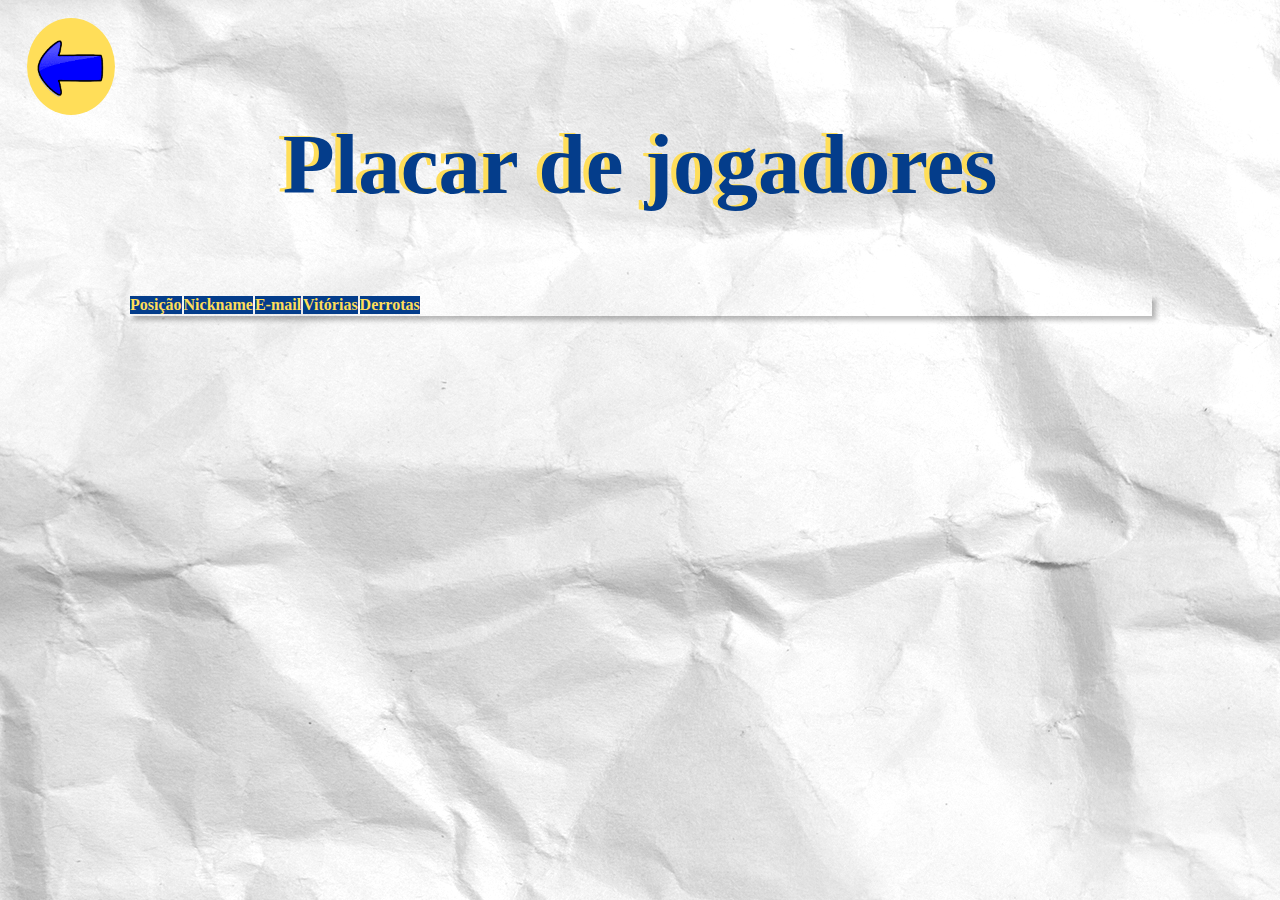
<file: ArquivosDaAplicacao/paginaplacar.html>
<html>

<head>
    <meta charset="utf-8" />
    <meta name="viewport"
        content="width=device-width, user-scalable=yes, initial-scale=1.0, maximum-scale=10, minimum-scale=1.0">
    <title>Jogo da Forca - placar</title>
    <link rel="stylesheet" href="css/paginaplacar.css">
    <link rel="stylesheet" href="css/stylegeral.css">
    <bgsound src="musicassons/musicadefundoinicial.mp3" loop="-1"></bgsound>

    <!-- Fontes -->
    <link href="https://fonts.googleapis.com/css2?family=Roboto:wght@300;400;700&display=swap" rel="stylesheet">

    <!-- Bootstrap - CSS only -->
    <link href="https://cdn.jsdelivr.net/npm/bootstrap@5.2.0/dist/css/bootstrap.min.css" rel="stylesheet"
        integrity="sha384-gH2yIJqKdNHPEq0n4Mqa/HGKIhSkIHeL5AyhkYV8i59U5AR6csBvApHHNl/vI1Bx" crossorigin="anonymous">

    <!-- JavaScript -->
    <script src="https://code.jquery.com/jquery-3.6.0.min.js"
        integrity="sha256-/xUj+3OJU5yExlq6GSYGSHk7tPXikynS7ogEvDej/m4=" crossorigin="anonymous"></script>

    <!-- JavaScript Bundle with Popper -->
    <script src="https://cdn.jsdelivr.net/npm/bootstrap@5.2.0/dist/js/bootstrap.bundle.min.js"
        integrity="sha384-A3rJD856KowSb7dwlZdYEkO39Gagi7vIsF0jrRAoQmDKKtQBHUuLZ9AsSv4jD4Xa"
        crossorigin="anonymous"></script>

    <!-- Favicons -->
    <link rel="apple-touch-icon" sizes="180x180" href="imagens/logoForca.png">
    <link rel="icon" type="image/png" sizes="32x32" href="imagens/logoForca.png">
    <link rel="icon" type="image/png" sizes="16x16" href="imagens/logoForca.png">
    <link rel="icon" type="image/png" href="imagens/logoForca.png" />
</head>

<body background="imagens/fotodefundo.jpg" onload="MontarTabela() , ExcluirPalavraSOl()">

    <div id="corpodapagina">
        <div id="botaovoltar"><a href="javascript:history.back();"><img src="imagens/seta.png" class="seta"></a></div>
        <div id="titulo">Placar de jogadores</div>

        <div id="tabelacss">
            <table class="table" id="tabelaRodape">
                <thead class="thead-dark">
                    <tr>
                        <th>Posição</th>
                        <th>Nickname</th>
                        <th>E-mail</th>
                        <th>Vitórias</th>
                        <th>Derrotas</th>
                    </tr>
                </thead>
                <tbody  id="tabela">
                </tbody>
            </table>
        </div>
    </div>

    <script src="js/javascripitDoPlacar.js"></script>
    <script src="js/javascripitSolucionarPalavra.js"></script>

</body>

</html>
</file>
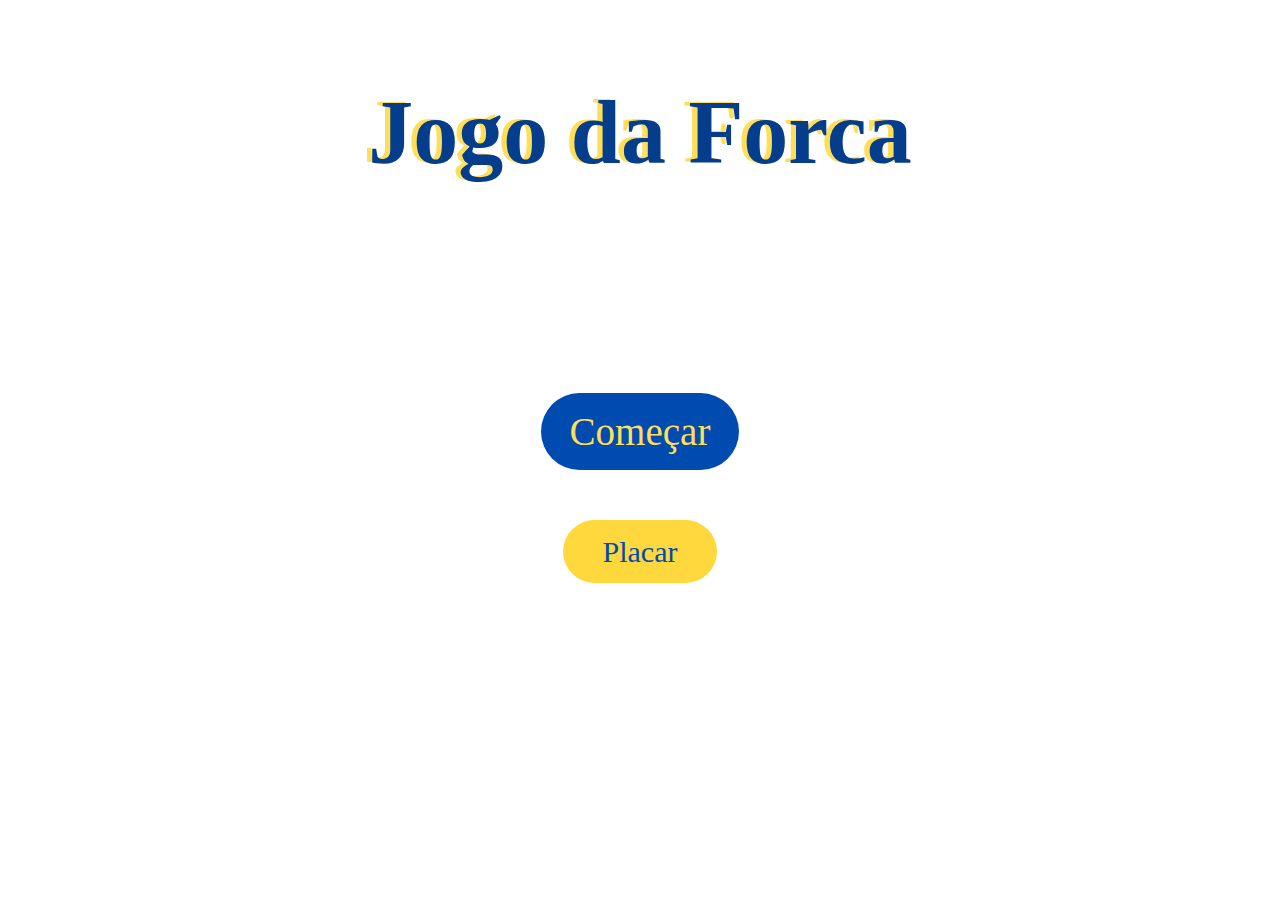
<file: ArquivosDaAplicacao/paginaVenceu.html>
<html>

<head>
    <meta charset="utf-8" />
    <meta name="viewport"
        content="width=device-width, user-scalable=yes, initial-scale=1.0, maximum-scale=10, minimum-scale=1.0">
    <title>Você Ganhou!</title>
    <link rel="stylesheet" href="css/paginaVenceu.css">
    <link rel="stylesheet" href="css/stylegeral.css">
    <bgsound src="musicassons/musicadefundoinicial.mp3" loop="-1"></bgsound>

    <!-- Fontes -->
    <link href="https://fonts.googleapis.com/css2?family=Roboto:wght@300;400;700&display=swap" rel="stylesheet">

    <!-- Bootstrap - CSS only -->
    <link href="https://cdn.jsdelivr.net/npm/bootstrap@5.2.0/dist/css/bootstrap.min.css" rel="stylesheet"
        integrity="sha384-gH2yIJqKdNHPEq0n4Mqa/HGKIhSkIHeL5AyhkYV8i59U5AR6csBvApHHNl/vI1Bx" crossorigin="anonymous">

    <!-- JavaScript -->
    <script src="https://code.jquery.com/jquery-3.6.0.min.js"
        integrity="sha256-/xUj+3OJU5yExlq6GSYGSHk7tPXikynS7ogEvDej/m4=" crossorigin="anonymous"></script>

    <!-- JavaScript Bundle with Popper -->
    <script src="https://cdn.jsdelivr.net/npm/bootstrap@5.2.0/dist/js/bootstrap.bundle.min.js"
        integrity="sha384-A3rJD856KowSb7dwlZdYEkO39Gagi7vIsF0jrRAoQmDKKtQBHUuLZ9AsSv4jD4Xa"
        crossorigin="anonymous"></script>

    <!-- Favicons -->
    <link rel="apple-touch-icon" sizes="180x180" href="imagens/logoForca.png">
    <link rel="icon" type="image/png" sizes="32x32" href="imagens/logoForca.png">
    <link rel="icon" type="image/png" sizes="16x16" href="imagens/logoForca.png">
    <link rel="icon" type="image/png" href="imagens/logoForca.png" />
</head>

<body background="imagens/fotodefundo.jpg" onload="Logar() , ExcluirPalavraSOl()">

    <div id="corpodapagina">
        <div id="usuariodiv">
            <label>
                usuário:
            </label>
            <label id="usuario">

            </label>
        </div>
        <div id="titulo">
            <p>Parabéns!</p>
            <p>Você Ganhou</p>
        </div>
        <div id="botao1"><a href="paginaInicioJogo.html" class="botestilo1">Voltar para o jogo</a></div>
        <div id="botao2">
            <a href="paginainicial.html" class="botestilo2" onclick="DeslogarConta()">Deslogar da conta</a>
        </div>
    </div>

    <script src="js/javascripitDoCadastroLogin.js"></script>
    <script src="js/javascripitSolucionarPalavra.js"></script>

</body>

</html>
</file>
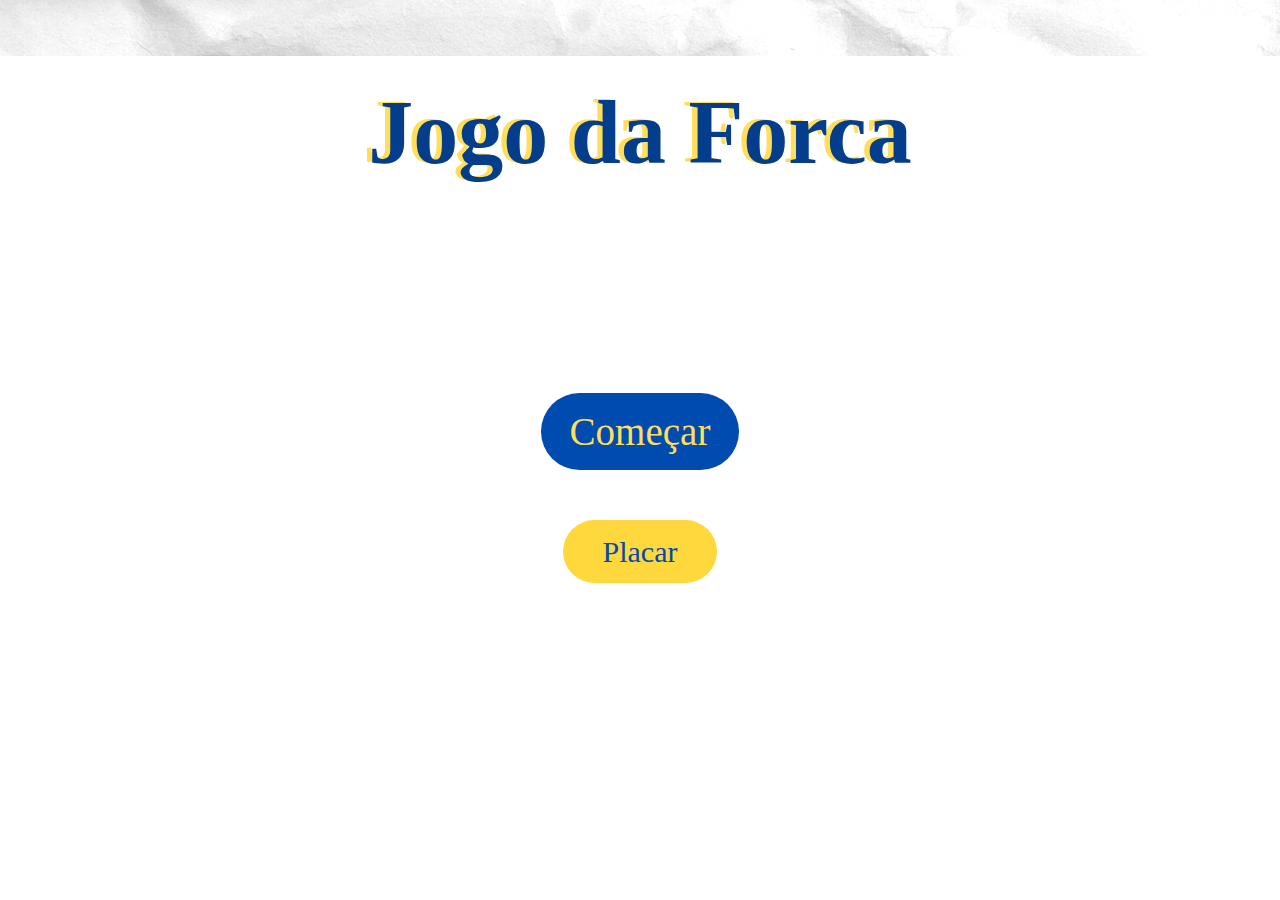
<file: ArquivosDaAplicacao/solucionarPalavra.html>
<html>

<head>
    <meta charset="utf-8" />
    <meta name="viewport"
        content="width=device-width, user-scalable=yes, initial-scale=1.0, maximum-scale=10, minimum-scale=1.0">
    <title>Solucione a Palavra</title>
    <link rel="stylesheet" href="css/solucionarPalavra.css">
    <link rel="stylesheet" href="css/stylegeral.css">
    <bgsound src="musicassons/musicadefundoinicial.mp3" loop="-1"></bgsound>

    <!-- Fontes -->
    <link href="https://fonts.googleapis.com/css2?family=Roboto:wght@300;400;700&display=swap" rel="stylesheet">

    <!-- Bootstrap - CSS only -->
    <link href="https://cdn.jsdelivr.net/npm/bootstrap@5.2.0/dist/css/bootstrap.min.css" rel="stylesheet"
        integrity="sha384-gH2yIJqKdNHPEq0n4Mqa/HGKIhSkIHeL5AyhkYV8i59U5AR6csBvApHHNl/vI1Bx" crossorigin="anonymous">

    <!-- JavaScript -->
    <script src="https://code.jquery.com/jquery-3.6.0.min.js"
        integrity="sha256-/xUj+3OJU5yExlq6GSYGSHk7tPXikynS7ogEvDej/m4=" crossorigin="anonymous"></script>

    <!-- JavaScript Bundle with Popper -->
    <script src="https://cdn.jsdelivr.net/npm/bootstrap@5.2.0/dist/js/bootstrap.bundle.min.js"
        integrity="sha384-A3rJD856KowSb7dwlZdYEkO39Gagi7vIsF0jrRAoQmDKKtQBHUuLZ9AsSv4jD4Xa"
        crossorigin="anonymous"></script>

    <!-- Favicons -->
    <link rel="apple-touch-icon" sizes="180x180" href="imagens/logoForca.png">
    <link rel="icon" type="image/png" sizes="32x32" href="imagens/logoForca.png">
    <link rel="icon" type="image/png" sizes="16x16" href="imagens/logoForca.png">
    <link rel="icon" type="image/png" href="imagens/logoForca.png" />
</head>

<body background="imagens/fotodefundo.jpg" onload="Logar()">

    <div id="corpodapagina">
        <div id="usuariodiv">
            <label>
                usuário:
            </label>
            <label id="usuario">

            </label>
        </div>
        <div id="titulo">
            <p>Digite a palavra</p>
        </div>
        <br>
        <br>

        <div id="formulario">
            <form id="formCadastro" action="#" method="post">
                <div class="cont">
                    <div class="row form-group">
                        <div class="col-md-12">
                            <input type="text" id="solpalavra" name="solpalavra" class="form-control" required>
                        </div>
                    </div>
                </div>
            </form>
            <div id="botao2">
                <button class="botestilo2" onclick="SolucionarPalavra()">Confirmar</button>
            </div>
        </div>

        <div id="botao1"><a href="javascript:history.back();" class="botestilo1">Voltar</a></div>

        <script src="js/javascripitSolucionarPalavra.js"></script>
        <script src="js/javascripitDoCadastroLogin.js"></script>
        <script src="js/javascripitJogo.js"></script>
        <script src="js/javascripitDoPlacar.js"></script>

        <script src="js/jquery.js"></script>
        <script src="js/jquery.validate.js"></script>
        <script src="js/javascripitMaskSolucionarPalavra.js"></script>

</body>

</html>
</file>
<file: ArquivosDaAplicacao/css/paginainicial.css>
/* Grid do corpo da página (botoes e titulo) */
#corpopagina {
    display: grid;
    background-color: brown;
    grid-template-columns: 1fr;
    grid-template-areas: "titulo"
                         "botao1"
                         "botao3";
}

#titulo {
    grid-area: titulo;
    text-align: center;
    font-family: 'Fredoka One', cursive;
    font-weight: 800;
    font-size: 90px;
    color: #043D8B;
    margin-top: 9vh;
    text-shadow: -0.06em -0.01em #FFDE59 ;    
}

#botao1 {
    grid-area: botao1;
    text-align: center;
    font-family: 'Fredoka One', cursive;
    font-size: 39px;
    margin-top: 25vh;
}

#botao3 {
    grid-area: botao3;
    text-align: center;
    font-family: 'Fredoka One', cursive;
    font-size: 30px;
    margin-top: 9vh;
}

/* Estilo dos botoes */
.botestilo1 {
    background-color: #004BAF;
    border-radius: 45px;
    padding: 17px;
    padding-left: 29px;
    padding-right: 29px;
    text-decoration: none;
    color: #FFDE59;
}

.botestilo1:hover {
    background-color: #006aff;
    color: #ffd83d;
}

.botestilo3 {
    background-color: #ffd83d;
    border-radius: 45px;
    padding: 15px;
    padding-left: 40px;
    padding-right: 40px;
    text-decoration: none;
    color: #004BAF;
}

.botestilo3:hover {
    background-color: #a6880f;
    color: #0a428a;
}
</file>
<file: ArquivosDaAplicacao/css/stylegeral.css>
* {
    margin: 0px;
    padding: 0px;
}
</file>
<file: ArquivosDaAplicacao/css/instrucoes.css>
/*  Grid do corpo da página (botao, titulo e container)  */ 
#corpopagina {
    display: grid;
    background-color: brown;
    grid-template-columns: 1fr;
    grid-template-areas: "botaovoltar"
                         "titulo"
                         "instrucoes"
                         "usuariodiv";
}

#usuariodiv {
    grid-area: usuariodiv;
    text-align: start;
    font-family: 'Fredoka One', cursive;
    color: #043D8B;
    font-weight: 800;
    font-size: 20px;
    margin-top: 15vh;
    margin-left: 0.5vw;
    text-shadow: -0.06em -0.01em #FFDE59 ; 
}

#botaovoltar {
    grid-area: botaovoltar;
}
/* Estilização da seta */ 
.seta {
    height: 9vh;
    background-color: #FFDE59;
    border-radius: 70%;
    margin-top: 2vh;
    margin-left: 3vh;
    padding: 8px;
}
/* */ 

#titulo {
    grid-area: titulo;
    text-align: center;
    font-family: 'Fredoka One', cursive;
    font-weight: 800;
    font-size: 85px;
    color: #043D8B;
    text-shadow: -0.06em -0.01em #FFDE59 ; 
}

#instrucoes {
    grid-area: instrucoes;
    text-align: center;
    margin-top: 10vh;
}
/* Estilização da caixa de instruções */
.caixainstrucoes {
    background-color: #3470C2;
    border-radius: 35px;
    padding: 30px;
    margin-left: 15%;
    margin-right: 15%;
}

p {
    font-size: 22px;
    color: #e7c024;
    font-family: 'Fredoka One', cursive;
    text-align: justify;  
    text-shadow: 0.03em 0.09em black ;   
}
/* */
</file>
<file: ArquivosDaAplicacao/css/paginaCadastro.css>
/* Grid do corpo da página (botoes e titulo) */
#corpopagina {
    display: grid;
    grid-template-columns: 1fr 1fr;
    grid-template-areas: "botaovoltar botaovoltar"  
                         "titulo titulo"
                         "formulario"
                         "botao";
}

#botaovoltar {
    grid-area: botaovoltar;
}
/* Estilização da seta */ 
.seta {
    height: 9vh;
    background-color: #FFDE59;
    border-radius: 70%;
    margin-top: 2vh;
    margin-left: 3vh;
    padding: 8px;
}
/* */ 

#titulo {
    grid-area: titulo;
    text-align: center;
    font-family: 'Fredoka One', cursive;
    font-weight: 800;
    font-size: 70px;
    color: #043D8B;
    margin-top: 9vh;
    text-shadow: -0.06em -0.01em #FFDE59 ;    
}

#formulario {
    grid-area: formulario;
    margin-top: 2vh;
    margin-left: 20%;
    margin-right: 20%;
    background-color: #FFDE59;
    padding: 50px;
    border-radius: 50px;
    border: 3px solid #004BAF;
    box-shadow: 0.3em 0.3em 0.3em #00000047 ; 
}

.tituloform {
    font-family: 'Fredoka One', cursive;
    color: #043D8B;
    font-weight: 900;   
}

#botao button{
    grid-area: botao1;
    font-family: 'Fredoka One', cursive;
    font-size: 26px;
    margin-top: 7vh;
    border: none;
}

/* Estilo dos botoes */
.botestilo1 {
    background-color: #043D8B;
    border-radius: 45px;
    padding: 17px;
    padding-left: 29px;
    padding-right: 29px;
    text-decoration: none;
    color: #daba3d;
}

.botestilo1:hover {
    background-color: #0d69e1;
    color: #f4c81a;
}
</file>
<file: ArquivosDaAplicacao/css/paginadaforca.css>
/* Grid do corpo da página (botoes e titulo) */
#corpopagina {
    display: grid;
    grid-template-columns: 1fr;
    grid-template-areas: "usuariodiv"
                         "titulos"
                         "forpa"
                         "teclado";
}

#usuariodiv {
    grid-area: usuariodiv;
    text-align: start;
    font-family: 'Fredoka One', cursive;
    color: #043D8B;
    font-weight: 800;
    font-size: 20px;
    margin-top: 0.5vh;
    margin-left: 1vw;       
    text-shadow: -0.06em -0.01em #FFDE59 ; 
}


#titulos {
    grid-area: titulos;
    display: flex;
    grid-template-columns: 1fr 1fr;
    grid-template-areas: "p1 p2 p3 p4";
    
    font-family: 'Fredoka One', cursive;
    font-weight: 900;
    font-size: 35px;
    color: #043D8B;
    text-shadow: -0.06em -0.01em #FFDE59 ;    
    margin-left: 1vw;
}

#p1 {
    grid-area: p1;
    display: grid;
    grid-template-columns: 1fr;
    grid-template-areas: "tem"
                         "dif";
    
}

#p2 {
    grid-area: p2;
    display: grid;
    grid-template-columns: 1fr;
    grid-template-areas: "temr"
                         "difc";
    
}

#p3{
    grid-area: p3;
}

#p4{
    grid-area: p4;
}

.dicatext {
    font-size: 25px;
    font-weight: 900;
    margin-top: 1.7vh;
    color: #043c8bc0;
}

.solutext {
    font-size: 23px;
    font-weight: 800;
    margin-top: 1.7vh;
    color: #FFDE59;
}

/* Css das áreas dos títulos */
#tem {
    grid-area: tem;
}
#temr {
    grid-area: temr;
}
#dif {
    grid-area: dif;
}
#difc {
    grid-area: difc;
}
/* */

#forpa {
    grid-area: botao1;
    display: flex;
    grid-template-areas: "forca palavra";
    margin-top: 5vh;
    margin-left: 3vw;
}
/* Organização da forca e da palavra oculta */
#forca {
    grid-area: forca;
}

/* Edição imagem forca */
.imagemforca {
    width: 15vw;
    height: 30vh;
}
/* */

#palavra {
    grid-area: palavra;
    font-size: 50px;
    font-weight: 900;
    margin-top: 13vh;
    margin-left: 7vw;
}
/* Ajuste das letras da palavra oculta */
.letrasdapalavra {
    font-size: 80px;
    padding-left: 39px;
    font-family:  'Fredoka One', cursive;
}
/**/

/* css da tabela da palavra oculta */
#tabela {
    width: 50vw;
    font-size: 45px;
    text-align: center;
    font-family: 'Fredoka One', cursive;
}
/**/

/* Ajuste da imagem da forca */
.imgforca {
    width: 13vw;
}
/* */
/* */

#teclado {
    grid-area: botao2;
    margin-left: 15%;
    margin-right: 15%;
    display: grid;
    grid-template-columns: 1fr;
    grid-template-areas: "teclado1"
                         "teclado2"
                         "teclado3";
    grid-gap: 40px;
}
/* Organização do teclado */
.cssteclas {
    background-color: #3470C2;
    color: #FFDE59;
    font-weight: 900;
    padding: 9px;
    border-radius: 10px;
    height: 55px;
    width: 55px;
    font-family: 'Fredoka One', cursive;
    font-size: 25px;
    text-align: center;
    box-shadow: 0.1em 0.1em 0.2em #00000047 ; 
}

.cssteclas:hover {
    background-color: #1454ae;
    color: #d9b421;
}

#teclado1 {
    display: flex;
    grid-template-areas: "q w e r t yy u i o p";
    justify-content: space-evenly;
}
#q {
    grid-area: q;
}
#w {
    grid-area: w;
}
#e {
    grid-area: e;
}
#r {
    grid-area: r;
}
#t {
    grid-area: t;
}
#y {
    grid-area: yy;
}
#u {
    grid-area: u;
}
#i {
    grid-area: i;
}
#o {
    grid-area: o;
}
#p {
    grid-area: p;
}

#teclado2 {
    display: flex;
    grid-template-areas: "a s d f g h j k l";
    justify-content: space-evenly;
}
#a {
    grid-area: a;
}
#s {
    grid-area: s;
}
#d {
    grid-area: d;
}
#f {
    grid-area: f;
}
#g {
    grid-area: g;
}
#h {
    grid-area: h;
}
#j {
    grid-area: h;
}
#k {
    grid-area: k;
}
#l {
    grid-area: l;
}

#teclado3 {
    display: flex;
    grid-template-areas: "z xx c v b n m";
    justify-content: center;
    grid-gap: 5%;
}
#z {
    grid-area: z;
}
#x {
    grid-area: xx;
}
#c {
    grid-area: c;
}
#v {
    grid-area: v;
}
#b {
    grid-area: b;
}
#n {
    grid-area: n;
}
#m {
    grid-area: m;
}
/**/
/* Edição do button das letras */
   button {
    border: 0;
   }

/* css do botão desabilitado  */
.tecladesabilitado {
    background-color: #346fc280;
    color: #ffde598d;
    font-weight: 900;
    padding: 9px;
    border-radius: 10px;
    height: 55px;
    width: 55px;
    font-family: 'Fredoka One', cursive;
    font-size: 25px;
    text-align: center;
    box-shadow: 0.1em 0.1em 0.2em #00000047 ;
}

.dicadesabilitado {
    border-radius: 100px;
    margin-left: 47vw;
    height: 9vh;
    width: 9vw;
    margin-top: 1vh;
    border: 3px solid #043c8ba3;
    background-color: #ffde5999;   
}

.botaoDica{
    border-radius: 100px;
    margin-left: 47vw;
    height: 9vh;
    width: 9vw;
    margin-top: 1vh;
    border: 3px solid #043D8B;
    background-color: #FFDE59;
}

.botaoSol{
    border-radius: 100px;
    margin-left: 1vw;
    height: 9vh;
    width: 9vw;
    margin-top: 1vh;
    border: 3px solid #FFDE59;
    background-color: #043D8B;
}

.botaoSol:hover {
    border: 3px solid #fdd537;
    background-color: #0f3d7e;
}

.soludesabilitado {
    border: 3px solid #fdd537af;
    background-color: #0f3d7eb0;
}

/* */

/* */
</file>
<file: ArquivosDaAplicacao/css/paginaDerrota.css>
/* Grid do corpo da página (botoes e titulo) */
#corpopagina {
    display: grid;
    background-color: brown;
    grid-template-columns: 1fr;
    grid-template-areas: "usuariodiv"
                         "titulo"
                         "palavracerta"
                         "botao1"
                         "botao2";
}

#usuariodiv {
    grid-area: usuariodiv;
    text-align: start;
    font-family: 'Fredoka One', cursive;
    color: #043D8B;
    font-weight: 800;
    font-size: 20px;
    margin-top: 2vh;
    margin-left: 0.5vw;
    text-shadow: -0.06em -0.01em #FFDE59 ; 
}

#titulo {
    grid-area: titulo;
    text-align: center;
    font-family: 'Fredoka One', cursive;
    font-weight: 800;
    font-size: 60px;
    color: #043D8B;
    margin-right: 25%;
    margin-left: 25%;
    margin-top: 3vh;
    background-color:#FFDE59;
    border-radius: 100px;
    border: 4px solid #043D8B;
}

#palavracerta {
    text-align: center;
    font-family: 'Fredoka One', cursive;
    font-weight: 800;
    font-size: 35px;
    margin-top: 9vh;
    color: #043D8B;
    text-shadow: -0.06em -0.01em #FFDE59 ;   
}

#botao1 {
    grid-area: botao1;
    text-align: center;
    font-family: 'Fredoka One', cursive;
    font-size: 27px;
    margin-top: 10vh;
}

#botao2 {
    grid-area: botao2;
    text-align: center;
    font-family: 'Fredoka One', cursive;
    font-size: 20px;
    margin-top: 10vh;
}

/* Estilo dos botoes */
.botestilo1 {
    background-color: #0d69e1;
    border-radius: 45px;
    padding: 17px;
    padding-left: 29px;
    padding-right: 29px;
    text-decoration: none;
    color: #FFDE59;
}

.botestilo1:hover {
    color: #f4c81a;
    background-color: #004BAF;
}

.botestilo2 {
    border-radius: 45px;
    padding: 17px;
    padding-left: 29px;
    padding-right: 29px;
    text-decoration: none;
    color: #efd615;
    background-color: #d75d5d;
}

.botestilo2:hover {
    background-color: #ae2c2c;
    color: #a6880f;
}

/* css palavra correta */
#palavraCorreta {
    color: black;
    text-shadow: none;   
    font-weight: 300;
}
/**/
</file>
<file: ArquivosDaAplicacao/css/paginaDoLoginCadastro.css>
/* Grid do corpo da página (botoes e titulo) */
#corpopagina {
    display: grid;
    grid-template-columns: 1fr 1fr;
    grid-template-areas: "botaovoltar botaovoltar"  
                         "titulo titulo"
                         "botoes";
}

#botaovoltar {
    grid-area: botaovoltar;
}
/* Estilização da seta */ 
.seta {
    height: 9vh;
    background-color: #FFDE59;
    border-radius: 70%;
    margin-top: 2vh;
    margin-left: 3vh;
    padding: 8px;
}
/* */ 

#titulo {
    grid-area: titulo;
    text-align: center;
    font-family: 'Fredoka One', cursive;
    font-weight: 800;
    font-size: 70px;
    color: #043D8B;
    margin-top: 9vh;
    text-shadow: -0.06em -0.01em #FFDE59 ;    
}

#botoes {
    grid-area: botoes;
    display: flex;
    grid-template-columns: 1fr;
    grid-template-areas: "botao1 botao2";
    justify-content: space-around;
}

#botao1 {
    grid-area: botao1;
    text-align: center;
    font-family: 'Fredoka One', cursive;
    font-size: 39px;
    margin-top: 25vh;
}

#botao2 {
    grid-area: botao2;
    text-align: center;
    font-family: 'Fredoka One', cursive;
    font-size: 39px;
    margin-top: 25vh;
}

/* Estilo dos botoes */
.botestilo1 {
    background-color: #004BAF;
    border-radius: 45px;
    padding: 17px;
    padding-left: 29px;
    padding-right: 29px;
    text-decoration: none;
    color: #FFDE59;
}

.botestilo1:hover {
    background-color: #0d69e1;
    color: #f4c81a;
}

.botestilo2 {
    border-radius: 45px;
    padding: 15px;
    padding-left: 19px;
    padding-right: 19px;
    text-decoration: none;   
    background-color: #006aff;
    color: #ffd83d;
}

.botestilo2:hover {
    color: #FFDE59;
    background-color: #3470C2;
}
</file>
<file: ArquivosDaAplicacao/css/paginadotema.css>
/*  Grid do corpo da página (botao, titulo e container)  */ 
#corpopagina {
    display: grid;
    grid-template-columns: 1fr;
    grid-template-areas: "botaovoltar"
                         "titulo"
                         "areadostemas"
                         "usuariodiv";
}

#usuariodiv {
    grid-area: usuariodiv;
    text-align: start;
    font-family: 'Fredoka One', cursive;
    color: #043D8B;
    font-weight: 800;
    font-size: 20px;
    margin-top: 15vh;
    margin-left: 0.5vw;
    text-shadow: -0.06em -0.01em #FFDE59 ; 
}

#botaovoltar {
    grid-area: botaovoltar;
}
/* Estilização da seta */ 
.seta {
    height: 9vh;
    background-color: #FFDE59;
    border-radius: 70%;
    margin-top: 2vh;
    margin-left: 3vh;
    padding: 8px;
}
/* */ 

#titulo {
    grid-area: titulo;
    text-align: center;
    font-family: 'Fredoka One', cursive;
    font-weight: 800;
    font-size: 85px;
    text-shadow: -0.06em -0.01em #FFDE59 ; 
    color: #043D8B;
}

#areadostemas {
    grid-area: areadostemas;
    margin-top: 15vh;
    margin-left: 20%;
    margin-right: 20%;
    text-align: center;
    display: grid;
    grid-template-columns: 1fr 1fr;
    grid-template-areas: "entreterimento diversao"
                         "ciencia comida";
}
/* Estilização dos botões dos temas */
#entreterimento {
    grid-area: entreterimento;
    border-radius: 45px;
    padding: 23px;
    padding-left: 5px;
    padding-right: 15px;
    font-family: 'Fredoka One', cursive;
}

#diversao {
    grid-area: diversao;
    border-radius: 45px;
    padding: 23px;
    padding-left: 5px;
    padding-right: 15px;
    font-family: 'Fredoka One', cursive;
}

#ciencia {
    grid-area: ciencia;
    border-radius: 45px;
    padding: 23px;
    padding-left: 5px;
    padding-right: 15px;
    font-family: 'Fredoka One', cursive;
}

#comida {
    grid-area: comida;
    border-radius: 45px;
    padding: 23px;
    padding-left: 5px;
    padding-right: 15px;
    font-family: 'Fredoka One', cursive;
}

/* Estilo do link dos botoes */ 
.botestilo1 {
    font-size: 30px;
    background-color: #004BAF;
    border-radius: 45px;
    padding: 1px;
    padding-left: 5px;
    padding-right: 15px;
    text-decoration: none;
    color: #FFDE59;
    border: 0px;
}   

.botestilo1:hover {
    background-color: #0d69e1;
    color: #f4c81a;
}
/* */
/* Estilo das fotos dos temas */ 
.imagemtema {
    height: 12vh;
    margin: 0 auto;
}

.imagemtema2 {
    height: 11vh;
    padding: 14px;
    margin-bottom: 1vh;
}

.imagemtema3 {
    height: 11vh;
    margin-bottom: 8px;
}
/* */
/* */
</file>
<file: ArquivosDaAplicacao/css/paginaInicioJogo.css>
/* Grid do corpo da página (botoes e titulo) */
#corpopagina {
    display: grid;
    background-color: brown;
    grid-template-columns: 1fr;
    grid-template-areas: "usuariodiv"
                         "titulo"
                         "botao1"
                         "botao3"
                         "botao2"
                         "botao4";
}

#usuariodiv {
    grid-area: usuariodiv;
    text-align: start;
    font-family: 'Fredoka One', cursive;
    color: #043D8B;
    font-weight: 800;
    font-size: 20px;
    margin-top: 2vh;
    margin-left: 0.5vw;
    text-shadow: -0.06em -0.01em #FFDE59 ; 
}

#titulo {
    grid-area: titulo;
    text-align: center;
    font-family: 'Fredoka One', cursive;
    font-weight: 800;
    font-size: 90px;
    color: #043D8B;
    margin-top: 2vh;
    text-shadow: -0.06em -0.01em #FFDE59 ;    
}

#botao1 {
    grid-area: botao1;
    text-align: center;
    font-family: 'Fredoka One', cursive;
    font-size: 35px;
    margin-top: 20vh;
}

#botao2 {
    grid-area: botao2;
    text-align: center;
    font-family: 'Fredoka One', cursive;
    font-size: 20px;
    margin-top: 9vh;
}

#botao3 {
    grid-area: botao3;
    text-align: center;
    font-family: 'Fredoka One', cursive;
    font-size: 25px;
    margin-top: 9vh;
}

#botao4 {
    grid-area: botao4;
    text-align: center;
    font-family: 'Fredoka One', cursive;
    font-size: 15px;
    margin-top: 9vh;
}

/* Estilo dos botoes */
.botestilo1 {
    background-color: #004BAF;
    border-radius: 45px;
    padding: 17px;
    padding-left: 29px;
    padding-right: 29px;
    text-decoration: none;
    color: #FFDE59;
}

.botestilo1:hover {
    background-color: #0d69e1;
    color: #f4c81a;
}

.botestilo2 {
    background-color: #3470C2;
    border-radius: 45px;
    padding: 15px;
    padding-left: 19px;
    padding-right: 19px;
    text-decoration: none;
    color: #FFDE59;
}

.botestilo2:hover {
    background-color: #006aff;
    color: #ffd83d;
}

.botestilo3 {
    background-color: #ffd83d;
    border-radius: 45px;
    padding: 15px;
    padding-left: 40px;
    padding-right: 40px;
    text-decoration: none;
    color: #004BAF;
}

.botestilo3:hover {
    background-color: #a6880f;
    color: #0a428a;
}

.botestilo4 {
    border-radius: 45px;
    padding: 15px;
    padding-left: 40px;
    padding-right: 40px;
    text-decoration: none;
    color: #efd615;
    background-color: #d75d5d;
}

.botestilo4:hover {
    background-color: #ae2c2c;
    color: #a6880f;
}
</file>
<file: ArquivosDaAplicacao/css/paginaniveldificuldade.css>
/*  Grid do corpo da página (botao, titulo e container)  */ 
#corpopagina {
    display: grid;
    grid-template-columns: 1fr;
    grid-template-areas: "botaovoltar"
                         "titulo"
                         "areadadificuldade"
                         "usuariodiv";
}

#usuariodiv {
    grid-area: usuariodiv;
    text-align: start;
    font-family: 'Fredoka One', cursive;
    color: #043D8B;
    font-weight: 800;
    font-size: 20px;
    margin-top: 3vh;
    margin-left: 0.5vw;
    text-shadow: -0.06em -0.01em #FFDE59 ; 
}

#botaovoltar {
    grid-area: botaovoltar;
}
/* Estilização da seta */ 
.seta {
    height: 9vh;
    background-color: #FFDE59;
    border-radius: 70%;
    margin-top: 2vh;
    margin-left: 3vh;
    padding: 8px;
}
/* */ 

#titulo {
    grid-area: titulo;
    text-align: center;
    font-family: 'Fredoka One', cursive;
    font-weight: 800;
    font-size: 85px;
    color: #043D8B;
    text-shadow: -0.06em -0.01em #FFDE59 ; 
}

#areadadificuldade {
    grid-area: areadadificuldade;
    margin-top: 15vh;
    text-align: center;
    display: grid;
    grid-template-columns: 1fr;
    grid-template-areas: "facil"
                         "medio"
                         "dificil";
    grid-gap: 70px;
}
/* Estilização dos botões dos temas */
#facil {
    grid-area: facil;
    font-family: 'Fredoka One', cursive;
    font-weight: 900;
}

#medio {
    grid-area: medio;
    font-family: 'Fredoka One', cursive;
    font-weight: 900;
}

#dificil {
    grid-area: dificil;
    font-family: 'Fredoka One', cursive;
    font-weight: 900;
}

/* Estilo do link dos botoes */ 
.botestilo1 {
    font-size: 30px;
    background-color: #004BAF;
    border-radius: 45px;
    padding: 15px;
    padding-left: 60px;
    padding-right: 60px;
    text-decoration: none;
    color: #FFDE59;
    border: 0px;
}

.botestilo1:hover {
    background-color: #0d69e1;
    color: #f4c81a;
}
/* */
/* */
</file>
<file: ArquivosDaAplicacao/css/paginaplacar.css>
/*  Grid do corpo da página (botao, titulo e container)  */ 
#corpopagina {
    display: grid;
    grid-template-columns: 1fr;
    grid-template-areas: "botaovoltar"
                         "titulo"
                         "tabelacss";
}

#botaovoltar {
    grid-area: botaovoltar;
}
/* Estilização da seta */ 
.seta {
    height: 9vh;
    background-color: #FFDE59;
    border-radius: 70%;
    margin-top: 2vh;
    margin-left: 3vh;
    padding: 8px;
}
/* */ 

#titulo {
    grid-area: titulo;
    text-align: center;
    font-family: 'Fredoka One', cursive;
    font-weight: 800;
    font-size: 85px;
    text-shadow: -0.06em -0.01em #FFDE59 ; 
    color: #043D8B;
}

#tabelacss {
    margin-top: 9vh;
    grid-area: tabelacss;
    margin-left: 10%;
    margin-right: 10%;
    box-shadow: 0.3em 0.3em 0.3em #00000047 ; 
    font-family: 'Fredoka One', cursive;
}

#tabelaRodape {
    font-family: 'Fredoka One', cursive;
}

#tabela {
    background-color: #ffcc008e;
}

.thead-dark {
    background-color: #043D8B;
    color: #FFDE59;
}
</file>
<file: ArquivosDaAplicacao/css/paginaVenceu.css>
/* Grid do corpo da página (botoes e titulo) */
#corpopagina {
    display: grid;
    background-color: brown;
    grid-template-columns: 1fr;
    grid-template-areas: "usuariodiv"
                         "titulo"
                         "botao1"
                         "botao2";
}

#usuariodiv {
    grid-area: usuariodiv;
    text-align: start;
    font-family: 'Fredoka One', cursive;
    color: #043D8B;
    font-weight: 800;
    font-size: 20px;
    margin-top: 2vh;
    margin-left: 0.5vw;
    text-shadow: -0.06em -0.01em #FFDE59 ; 
}

#titulo {
    grid-area: titulo;
    text-align: center;
    font-family: 'Fredoka One', cursive;
    font-weight: 800;
    font-size: 70px;
    color: #043D8B;
    margin-top: 7vh;
    text-shadow: -0.06em -0.01em #FFDE59 ;    
}

#botao1 {
    grid-area: botao1;
    text-align: center;
    font-family: 'Fredoka One', cursive;
    font-size: 27px;
    margin-top: 30vh;
}

#botao2 {
    grid-area: botao2;
    text-align: center;
    font-family: 'Fredoka One', cursive;
    font-size: 20px;
    margin-top: 10vh;
}

/* Estilo dos botoes */
.botestilo1 {
    background-color: #0d69e1;          
    border-radius: 45px;
    padding: 17px;
    padding-left: 29px;
    padding-right: 29px;
    text-decoration: none;
    color: #FFDE59;
}

.botestilo1:hover {
    background-color: #004BAF;
    color: #f4c81a;
}

.botestilo2 {
    border-radius: 45px;
    padding: 17px;
    padding-left: 29px;
    padding-right: 29px;
    text-decoration: none;
    color: #efd615;
    background-color: #d75d5d;
}

.botestilo2:hover {
    background-color: #ae2c2c;
    color: #a6880f;
}
</file>
<file: ArquivosDaAplicacao/css/solucionarPalavra.css>
/* Grid do corpo da página (botoes e titulo) */
#corpopagina {
    display: grid;
    background-color: brown;
    grid-template-columns: 1fr;
    grid-template-areas: "usuariodiv"
                         "titulo"
                         "digitar"
                         "botao2"
                         "botao1";
}

#usuariodiv {
    grid-area: usuariodiv;
    text-align: start;
    font-family: 'Fredoka One', cursive;
    color: #043D8B;
    font-weight: 800;
    font-size: 20px;
    margin-top: 2vh;
    margin-left: 0.5vw;
    text-shadow: -0.06em -0.01em #FFDE59 ; 
}

#titulo {
    grid-area: titulo;
    text-align: center;
    font-family: 'Fredoka One', cursive;
    font-weight: 800;
    font-size: 70px;
    color: #043D8B;
    margin-top: 7vh;
    text-shadow: -0.06em -0.01em #FFDE59 ;    
}

#digitar {
grid-area: digitar;
}

#botao1 {
    grid-area: botao1;
    text-align: center;
    font-family: 'Fredoka One', cursive;
    font-size: 27px;
    margin-top: 10vh;
}

#botao2 {
    grid-area: botao2;
    text-align: center;
    font-family: 'Fredoka One', cursive;
    font-size: 25px;
    margin-top: 13vh;
}   

/* Estilo dos botoes */
.botestilo1 {
    background-color: #0d69e1;          
    border-radius: 45px;
    padding: 17px;
    padding-left: 29px;
    padding-right: 29px;
    text-decoration: none;
    color: #FFDE59;
}

.botestilo1:hover {
    background-color: #004BAF;
    color: #f4c81a;
}

.botestilo2 {
    border-radius: 45px;
    padding: 20px;
    padding-left: 29px;
    padding-right: 29px;
    text-decoration: none;
    color: #0d69e1;
    background-color: #efd615;
}

.botestilo2:hover {
    color: #0750af;
    background-color: #b7a308;
}

.cont {
    margin-left: 30%;
    margin-right: 30%;
    background-color: #004BAF;
    padding: 40px;
    border-radius: 100px;
}
</file>
